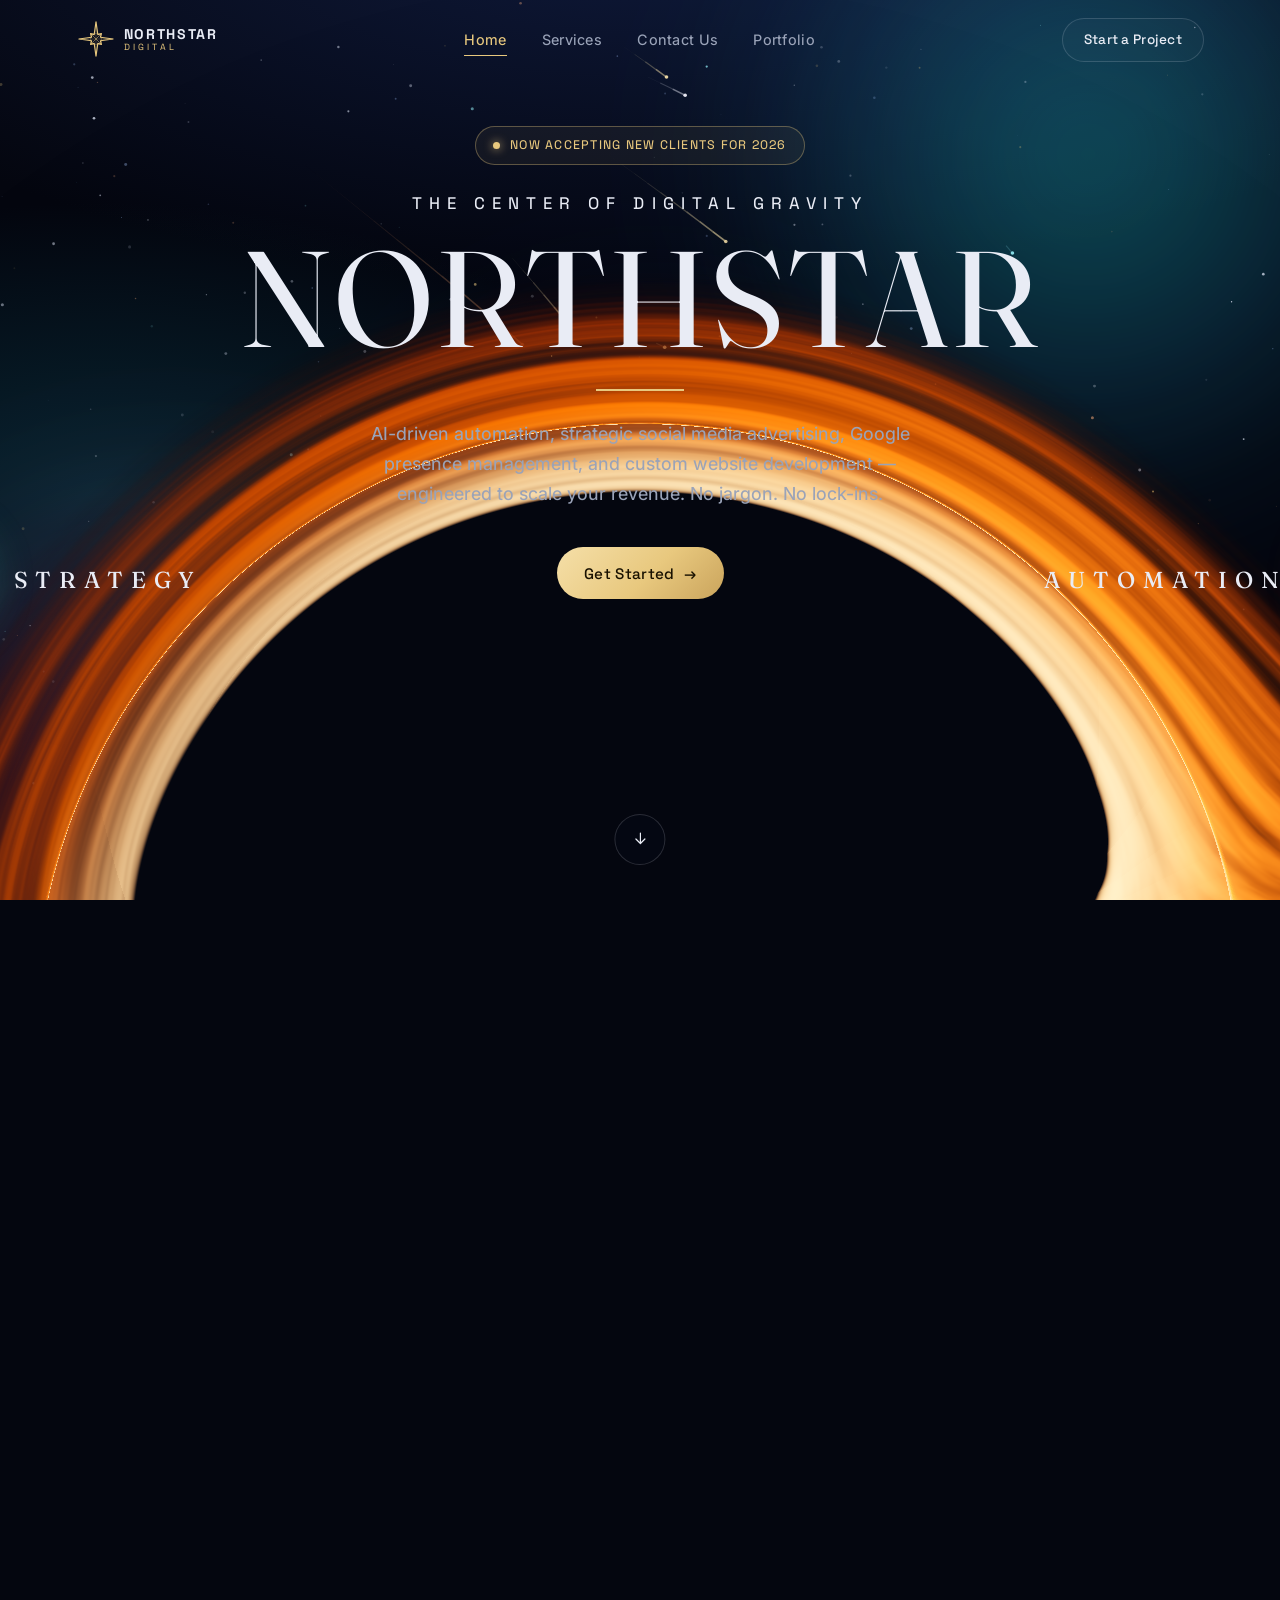
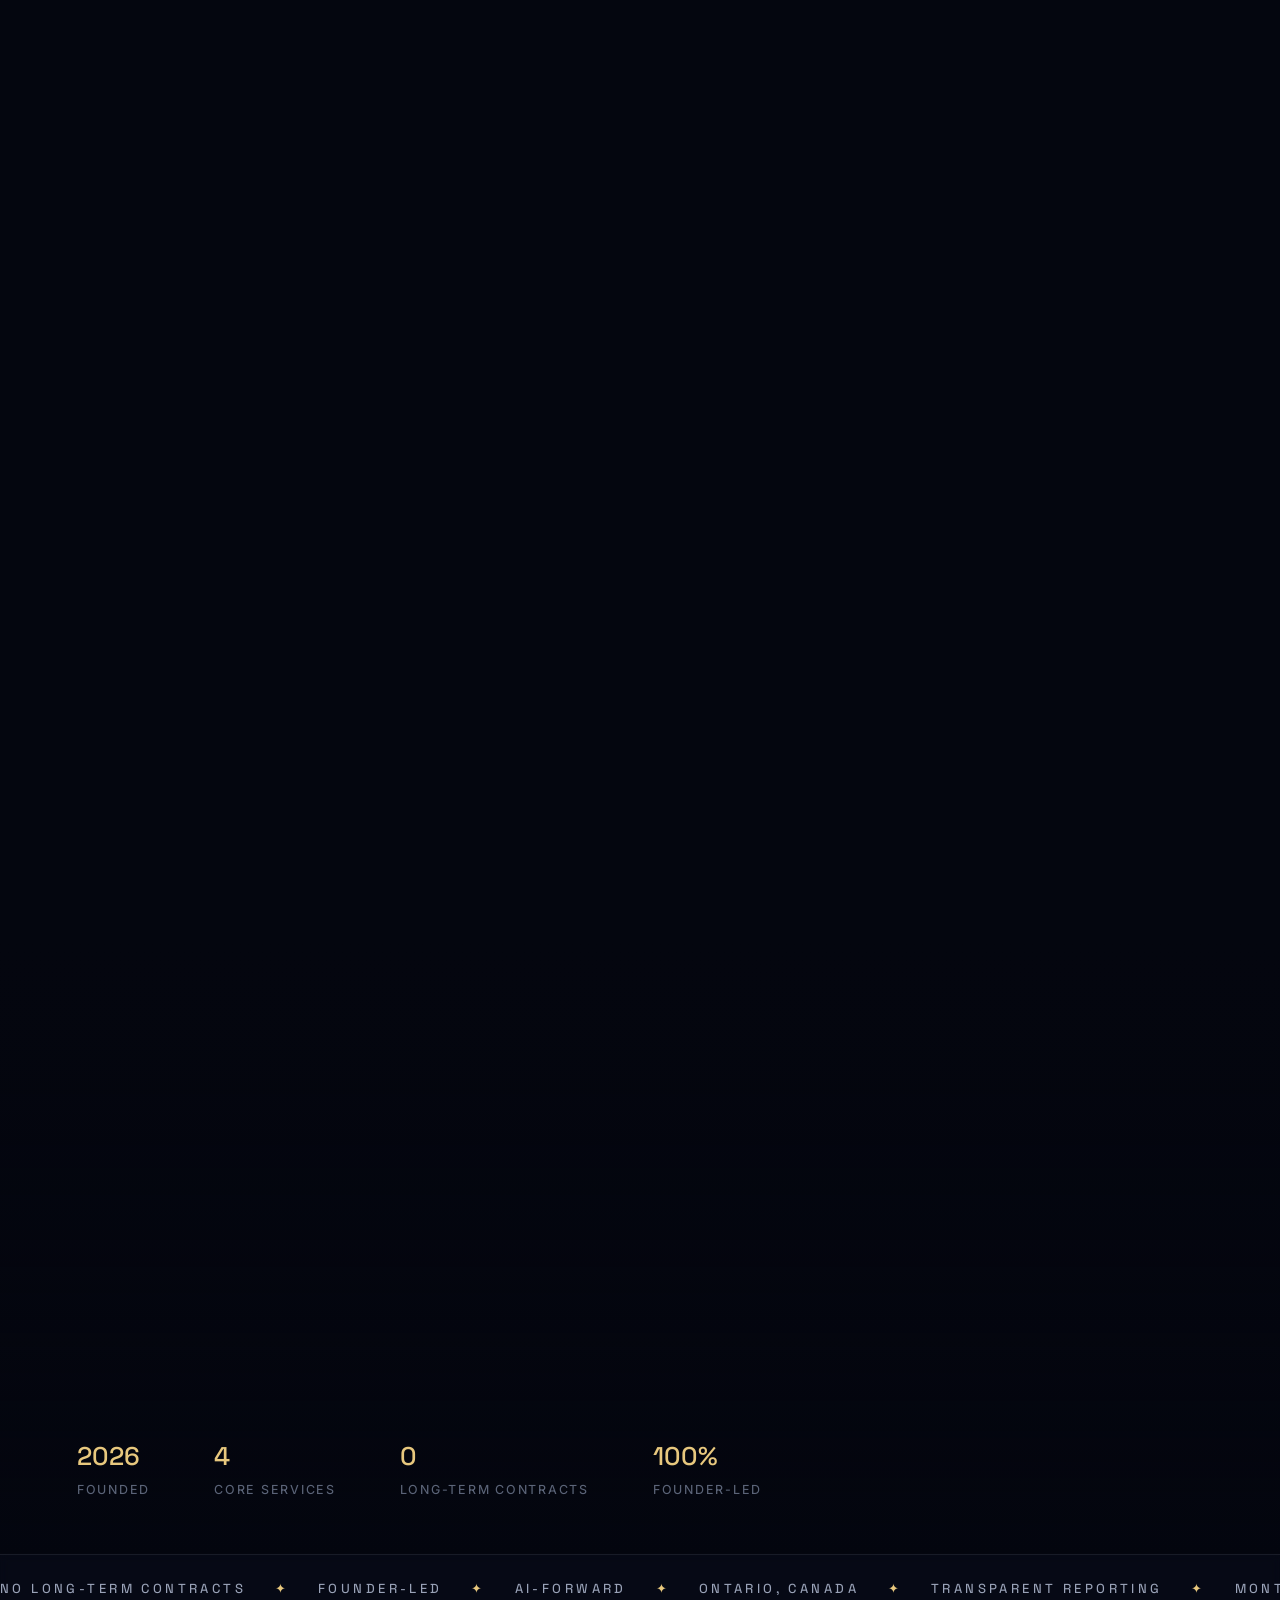
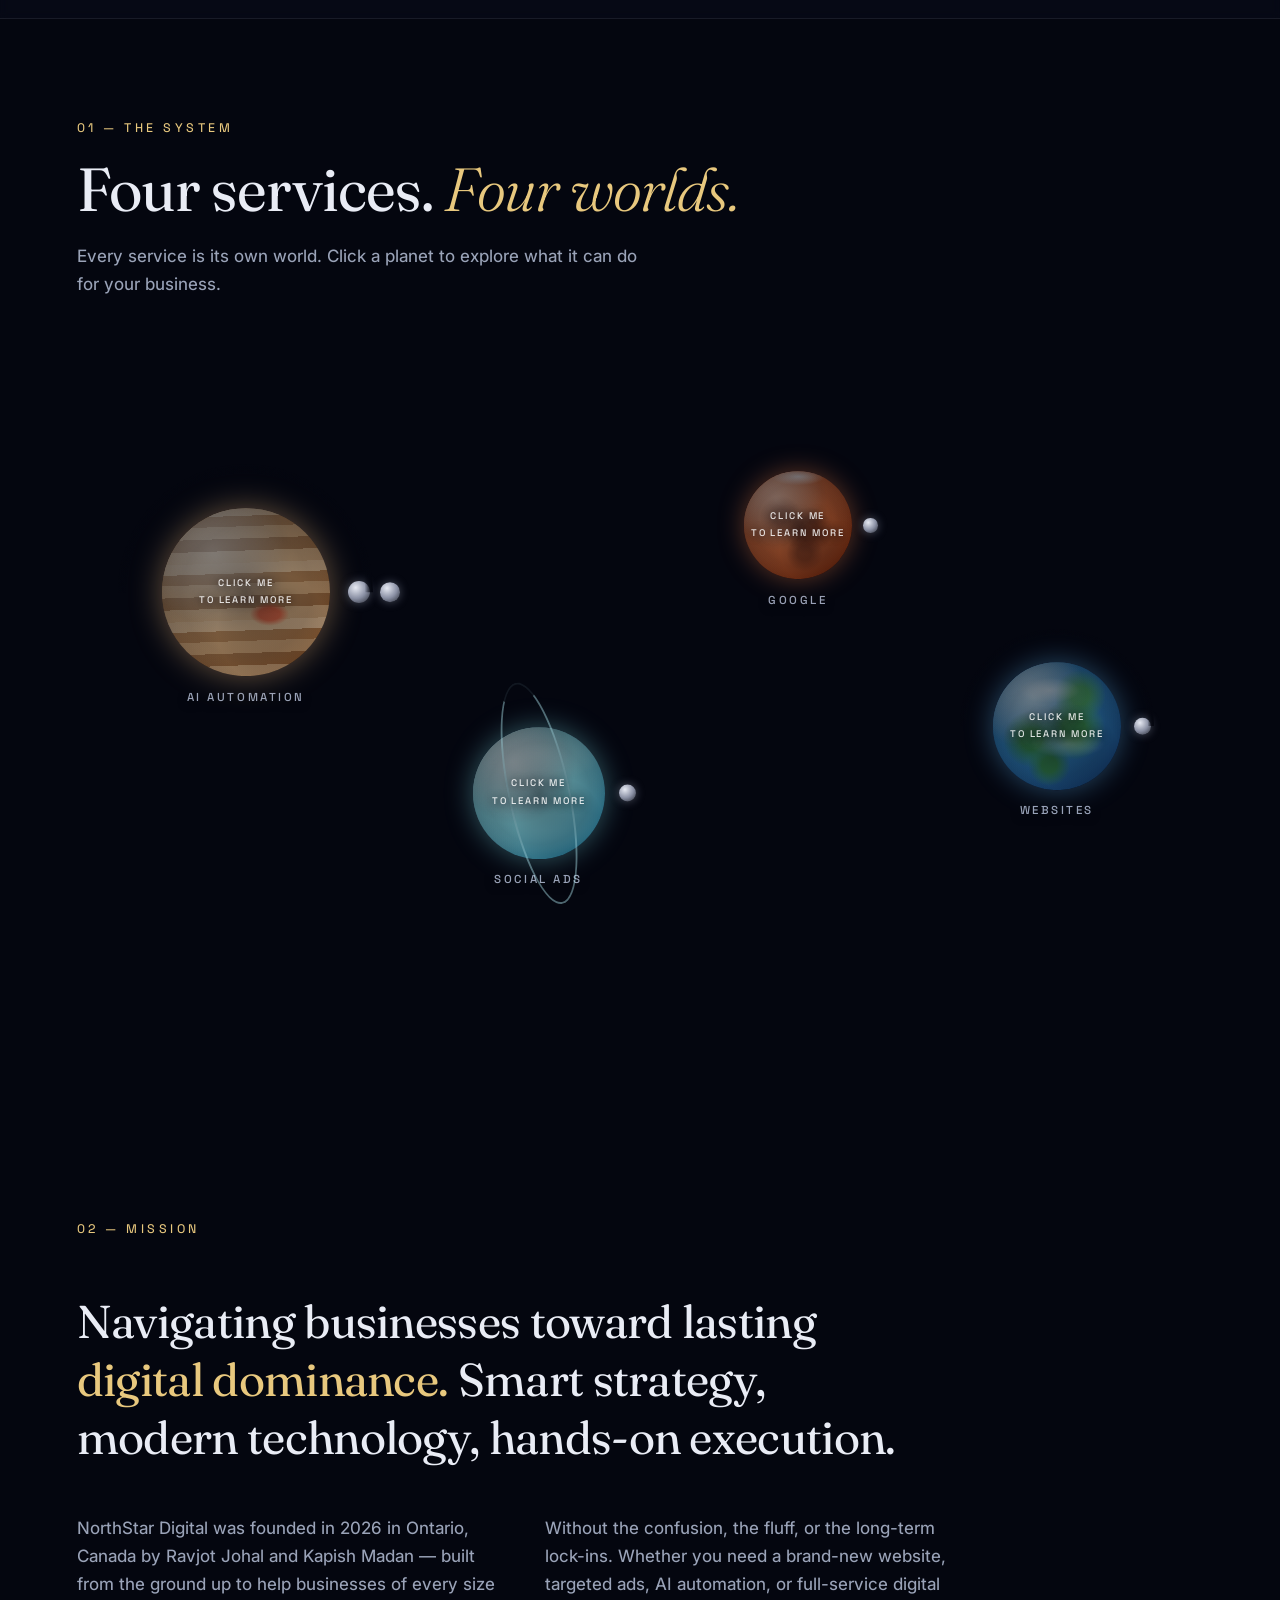
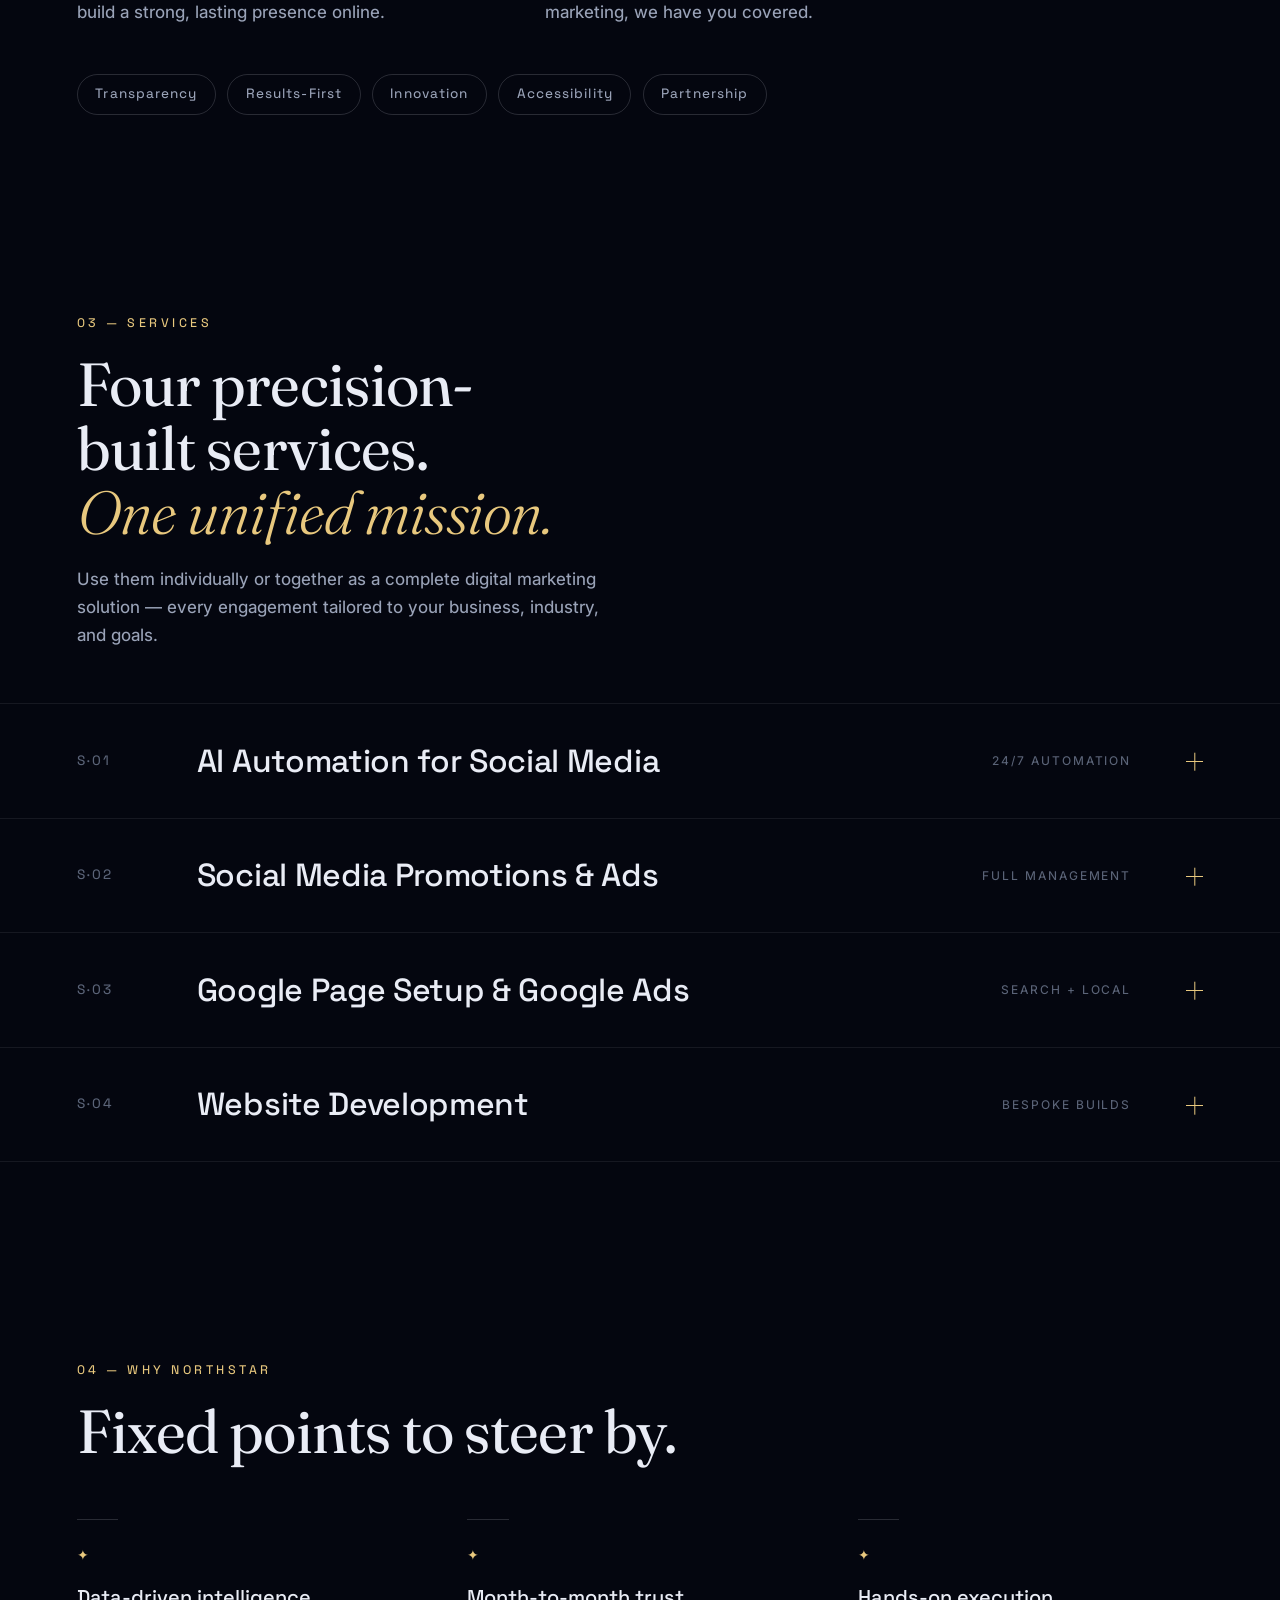
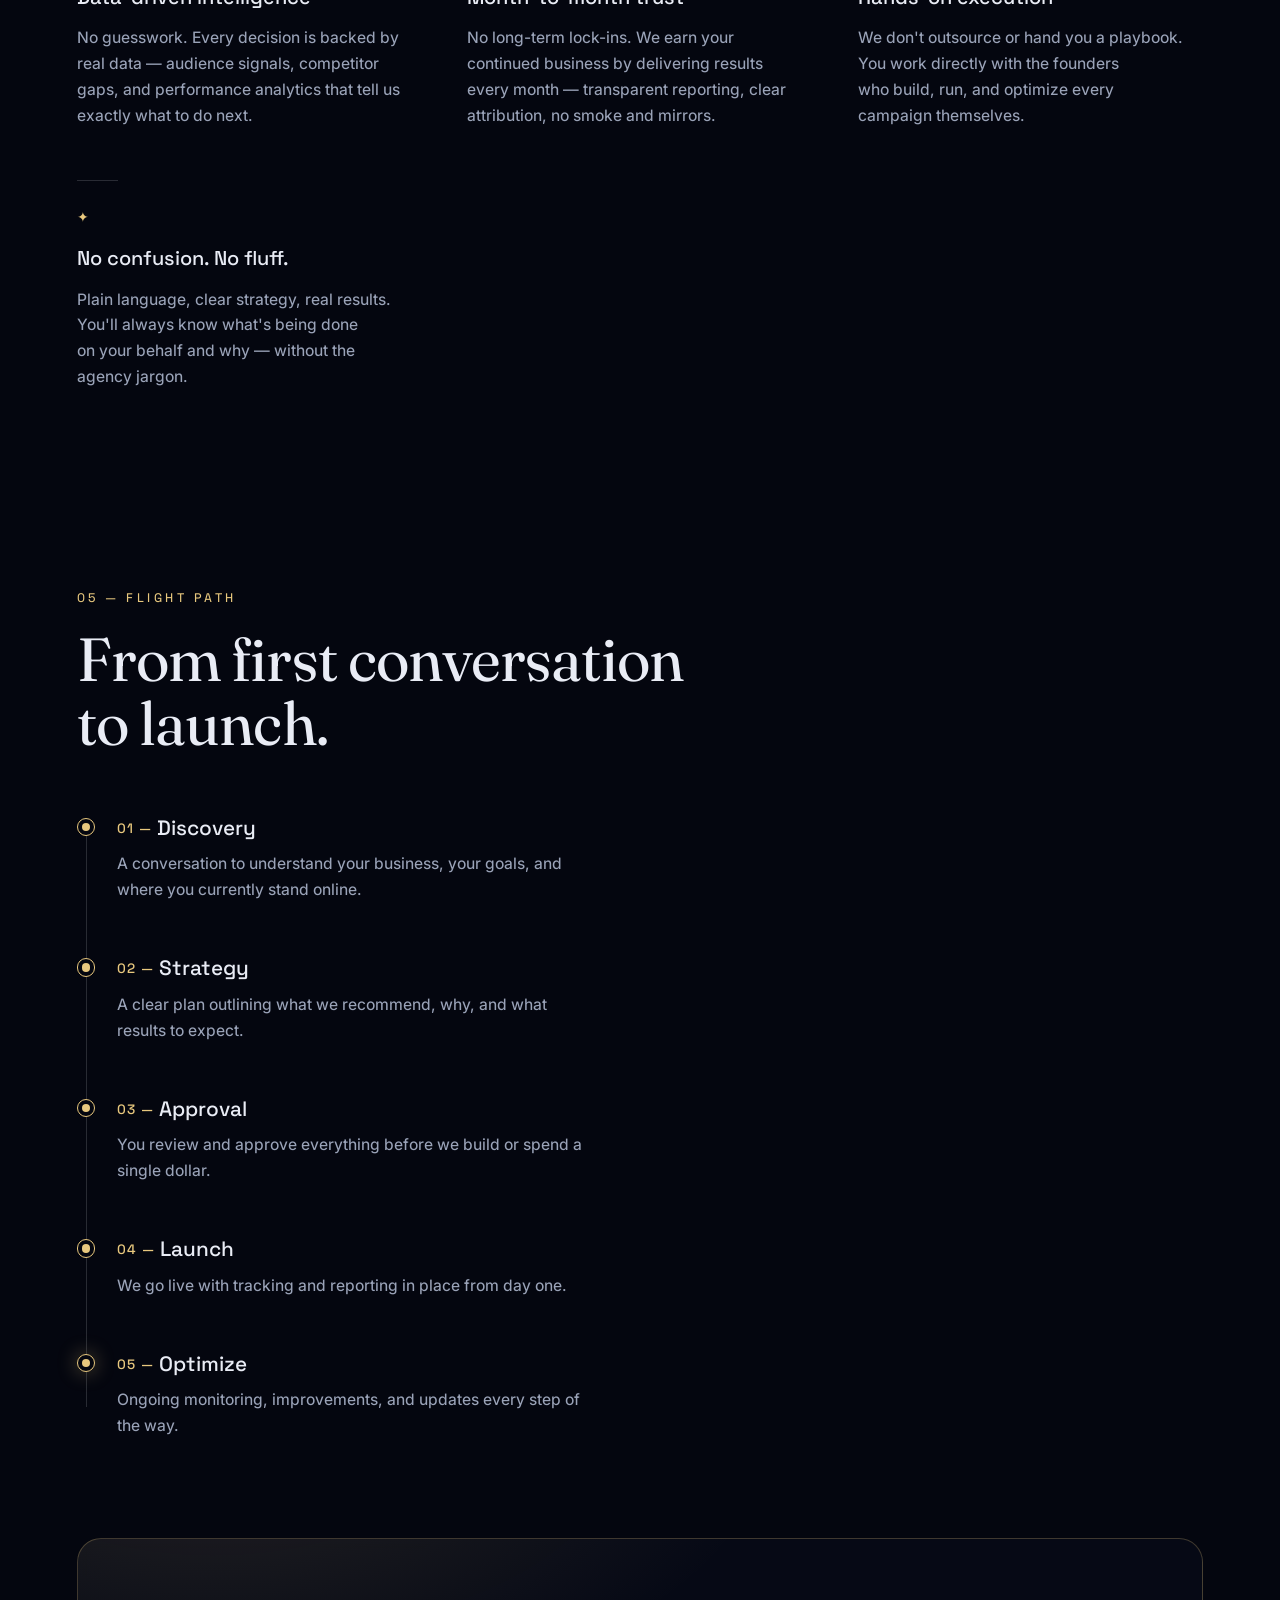
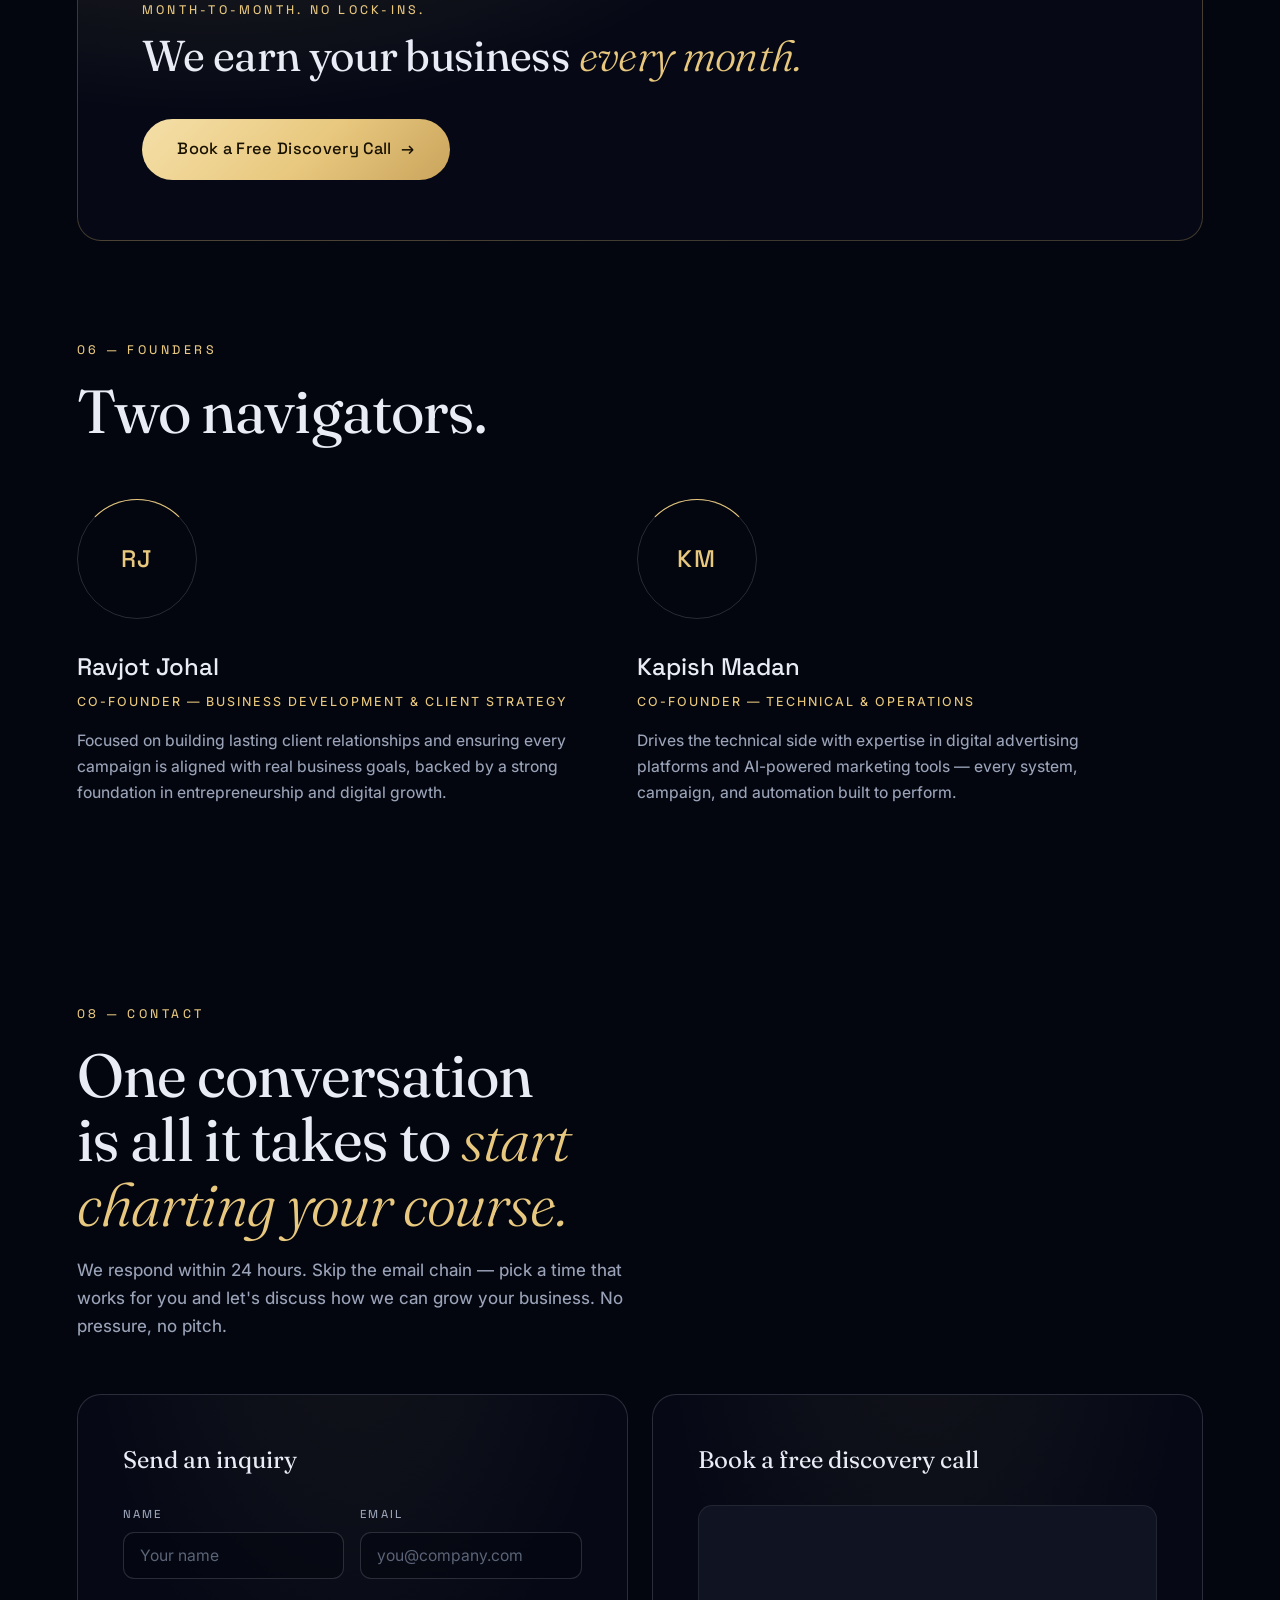
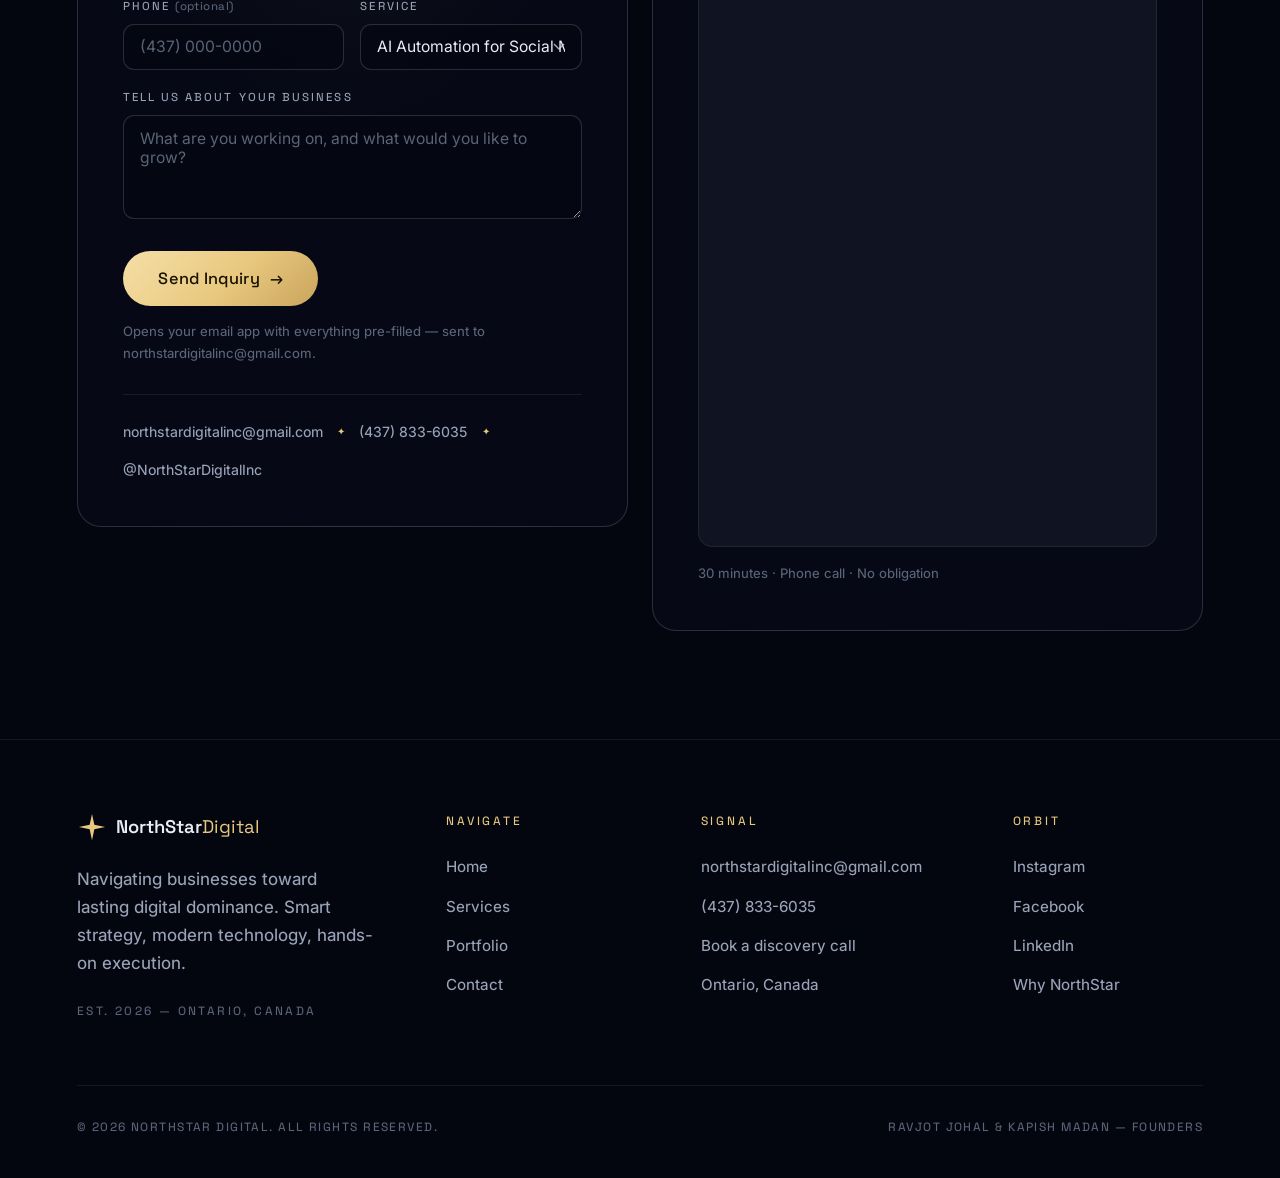
<file: index.html>
<!DOCTYPE html>
<html lang="en">
<head>
<meta charset="UTF-8">
<meta name="viewport" content="width=device-width, initial-scale=1.0">
<title>NorthStar Digital — Navigate Your Digital Future</title>
<meta name="description" content="NorthStar Digital is a premium digital marketing agency specializing in AI-driven automation, strategic social media advertising, Google presence management, and custom website development to scale business revenue.">
<link rel="preconnect" href="https://fonts.googleapis.com">
<link rel="preconnect" href="https://fonts.gstatic.com" crossorigin>
<link href="https://fonts.googleapis.com/css2?family=Fraunces:ital,opsz,wght@0,9..144,300;0,9..144,400;0,9..144,500;0,9..144,600;1,9..144,300;1,9..144,400;1,9..144,500&family=Space+Grotesk:wght@300;400;500;600;700&family=Inter:wght@400;450;500;600&family=Bebas+Neue&family=Playfair+Display:ital@1&family=DM+Serif+Display&display=swap" rel="stylesheet">
<script>
/* device detection — one URL, adaptive experience.
   is-touch → coarse pointer (phones/tablets): hides cursor effects, lighter canvas work
   is-mobile → phone-class device: mobile nav + layout tuning beyond pure width queries */
(function () {
  var d = document.documentElement;
  var touch = window.matchMedia("(pointer: coarse)").matches || "ontouchstart" in window;
  var ua = /Android|iPhone|iPad|iPod|Mobile|Silk/i.test(navigator.userAgent);
  if (touch) d.classList.add("is-touch");
  if (ua || (touch && Math.min(screen.width, screen.height) < 820)) d.classList.add("is-mobile");
})();
</script>
<link rel="stylesheet" href="css/style.css?v=10">
<link rel="icon" href="data:image/svg+xml,<svg xmlns='http://www.w3.org/2000/svg' viewBox='0 0 32 32'><path d='M16 2 L18.5 13.5 L30 16 L18.5 18.5 L16 30 L13.5 18.5 L2 16 L13.5 13.5 Z' fill='%23E8C87E'/></svg>">
</head>
<body>

<!-- ======= WARP TRANSITION OVERLAY ======= -->
<div class="warp-overlay" id="warp-overlay" aria-hidden="true">
  <canvas id="warp-canvas"></canvas>
</div>

<!-- ======= COSMOS BACKGROUND ======= -->
<div class="cosmos" aria-hidden="true">
  <div class="nebula nebula--teal"></div>
  <div class="nebula nebula--rose"></div>
  <div class="nebula nebula--blue"></div>
  <canvas id="starfield"></canvas>
</div>

<div class="cursor-glow" aria-hidden="true"></div>

<!-- ======= NAV ======= -->
<header class="nav" id="nav">
  <a class="nav__brand" href="#top" aria-label="NorthStar Digital home">
    <svg class="nav__logomark" viewBox="0 0 40 40" width="38" height="38" fill="none" xmlns="http://www.w3.org/2000/svg" aria-hidden="true">
      <path d="M20,2 L21.9,15.4 L25.7,14.3 L24.6,18.1 L38,20 L24.6,21.9 L25.7,25.7 L21.9,24.6 L20,38 L18.1,24.6 L14.3,25.7 L15.4,21.9 L2,20 L15.4,18.1 L14.3,14.3 L18.1,15.4 Z" stroke="currentColor" stroke-width="1.2" stroke-linejoin="round"/>
      <line x1="20" y1="20" x2="25.7" y2="14.3" stroke="currentColor" stroke-width="0.8" opacity="0.65"/>
      <line x1="20" y1="20" x2="25.7" y2="25.7" stroke="currentColor" stroke-width="0.8" opacity="0.65"/>
      <line x1="20" y1="20" x2="14.3" y2="25.7" stroke="currentColor" stroke-width="0.8" opacity="0.65"/>
      <line x1="20" y1="20" x2="14.3" y2="14.3" stroke="currentColor" stroke-width="0.8" opacity="0.65"/>
      <line x1="20" y1="20" x2="20" y2="2"  stroke="currentColor" stroke-width="0.7" opacity="0.38"/>
      <line x1="20" y1="20" x2="38" y2="20" stroke="currentColor" stroke-width="0.7" opacity="0.38"/>
      <line x1="20" y1="20" x2="20" y2="38" stroke="currentColor" stroke-width="0.7" opacity="0.38"/>
      <line x1="20" y1="20" x2="2"  y2="20" stroke="currentColor" stroke-width="0.7" opacity="0.38"/>
      <path d="M25.7,14.3 L25.7,25.7 L14.3,25.7 L14.3,14.3 Z" stroke="currentColor" stroke-width="0.7" fill="none" opacity="0.42"/>
    </svg>
    <span class="nav__wordmark"><span>NORTHSTAR</span><em>DIGITAL</em></span>
  </a>
  <nav class="nav__links" id="nav-links" aria-label="Primary">
    <a href="#top" data-spy="top" class="is-active">Home</a>
    <a href="#services" data-spy="services">Services</a>
    <a href="#contact" data-spy="contact">Contact Us</a>
    <a href="portfolio.html" data-warp-to="portfolio.html">Portfolio</a>
    <a href="#contact" class="nav__links-cta">Start a Project →</a>
  </nav>
  <a href="#contact" class="btn btn--ghost nav__cta" data-magnetic>Start a Project</a>
  <button type="button" class="nav__burger" id="nav-burger" aria-label="Open menu" aria-expanded="false" aria-controls="nav-links">
    <span></span><span></span><span></span>
  </button>
</header>

<main id="top">

  <!-- ======= PLANET JOURNEY (scroll-scrubbed hero) ======= -->
  <section class="journey" id="top" aria-label="NorthStar introduction">
    <div class="journey__space" id="journey-space">
      <div class="journey__sticky">
        <canvas id="planet" aria-hidden="true"></canvas>

        <div class="j-neighbor j-neighbor--left" aria-hidden="true">
          <span class="j-orb j-orb--teal"></span>
          <span class="j-neighbor__label">Strategy</span>
        </div>
        <div class="j-neighbor j-neighbor--right" aria-hidden="true">
          <span class="j-neighbor__label">Automation</span>
          <span class="j-orb j-orb--rust"></span>
        </div>

        <div class="j-stage j-stage--hero" data-stage="hero">
          <p class="hero__badge"><span class="hero__badge-dot"></span>Now accepting new clients for 2026</p>
          <p class="j-kicker">The Center of Digital Gravity</p>
          <h1 class="j-title">NorthStar</h1>
          <span class="j-rule"></span>
          <p class="j-sub">AI-driven automation, strategic social media advertising, Google presence management, and custom website development — engineered to scale your revenue. No jargon. No lock-ins.</p>
          <div class="j-actions">
            <a href="#booking" class="btn btn--gold" data-magnetic data-calendly>Get Started<span class="btn__arrow">→</span></a>
          </div>
        </div>

        <div class="j-stage j-stage--split" data-stage="split">
          <div class="j-split__text">
            <p class="j-kicker j-kicker--left">The North Star of Digital Growth</p>
            <h2 class="j-title j-title--left">True North</h2>
            <span class="j-rule j-rule--left"></span>
            <p class="j-sub j-sub--left">Every business deserves professional digital marketing — without the confusion, the fluff, or the lock-ins. Smart strategy, modern technology, and hands-on execution from the founders themselves.</p>
            <div class="j-actions j-actions--left">
              <a href="#services" class="btn btn--gold" data-magnetic>Learn More</a>
              <a href="#booking" class="j-play" data-calendly data-magnetic aria-label="Book a discovery call">
                <svg viewBox="0 0 24 24" width="16" height="16" aria-hidden="true"><path d="M8 5v14l11-7z" fill="currentColor"/></svg>
              </a>
            </div>
          </div>
        </div>

        <div class="j-stage j-stage--surface" data-stage="surface">
          <div class="j-surface__text">
            <span class="j-rule j-rule--right"></span>
            <p>Home base: Ontario, Canada. Reach: anywhere your customers are. Founded in 2026 by Ravjot Johal &amp; Kapish Madan, NorthStar is AI-forward from day one — smarter campaigns, faster testing, and less wasted budget.</p>
          </div>
        </div>

        <button class="j-scrollcue" id="scrollcue" aria-label="Scroll down">
          <svg viewBox="0 0 24 24" width="18" height="18" aria-hidden="true"><path d="M12 4v14m0 0l-6-6m6 6l6-6" stroke="currentColor" stroke-width="1.6" fill="none" stroke-linecap="round" stroke-linejoin="round"/></svg>
        </button>
      </div>
    </div>
  </section>

  <!-- ======= STATS BAND ======= -->
  <section class="statsband">
    <div class="hero__meta reveal">
      <div><strong>2026</strong><span>Founded</span></div>
      <div><strong>4</strong><span>Core services</span></div>
      <div><strong>0</strong><span>Long-term contracts</span></div>
      <div><strong>100%</strong><span>Founder-led</span></div>
    </div>
  </section>

  <!-- ======= MARQUEE BAND ======= -->
  <div class="marquee" aria-hidden="true">
    <div class="marquee__track">
      <span>No Long-Term Contracts <i>✦</i> Founder-Led <i>✦</i> AI-Forward <i>✦</i> Ontario, Canada <i>✦</i> Transparent Reporting <i>✦</i> Month-to-Month <i>✦</i> </span><span>No Long-Term Contracts <i>✦</i> Founder-Led <i>✦</i> AI-Forward <i>✦</i> Ontario, Canada <i>✦</i> Transparent Reporting <i>✦</i> Month-to-Month <i>✦</i> </span>
    </div>
  </div>

  <!-- ======= SERVICE PLANETS (floating worlds) ======= -->
  <section class="system" id="system">
    <div class="section-head reveal">
      <p class="kicker">01 — The System</p>
      <h2>Four services. <em>Four worlds.</em></h2>
      <p class="section-sub">Every service is its own world. Click a planet to explore what it can do for your business.</p>
    </div>
    <div class="system__wrap reveal">
      <div class="system__stage" id="system-stage" role="group" aria-label="Interactive map of NorthStar services">
        <div class="system__info" id="system-info" aria-hidden="true" aria-live="polite">
          <button type="button" class="system__back" id="system-back">← All services</button>
          <p class="system__kicker" id="sp-kicker"></p>
          <h3 id="sp-name"></h3>
          <p class="system__desc" id="sp-desc"></p>
          <div class="pills" id="sp-tags"></div>
          <div class="system__ctas">
            <a href="#booking" class="btn btn--gold" data-calendly id="sp-book">Get This Service<span class="btn__arrow">→</span></a>
            <a href="#services" class="system__more" id="sp-cta">Full details ↓</a>
          </div>
        </div>
        <!-- planet buttons injected by js/system.js -->
      </div>
    </div>
  </section>

  <!-- ======= ABOUT ======= -->
  <section class="about" id="about">
    <div class="section-head reveal">
      <p class="kicker">02 — Mission</p>
    </div>
    <h2 class="about__statement reveal">Navigating businesses toward lasting <span class="gold">digital dominance.</span> Smart strategy, modern technology, hands-on execution.</h2>
    <div class="about__cols">
      <p class="reveal">NorthStar Digital was founded in 2026 in Ontario, Canada by Ravjot Johal and Kapish Madan — built from the ground up to help businesses of every size build a strong, lasting presence online.</p>
      <p class="reveal">Without the confusion, the fluff, or the long-term lock-ins. Whether you need a brand-new website, targeted ads, AI automation, or full-service digital marketing, we have you covered.</p>
    </div>
    <ul class="values reveal" aria-label="Our values">
      <li>Transparency</li><li>Results-First</li><li>Innovation</li><li>Accessibility</li><li>Partnership</li>
    </ul>
  </section>

  <!-- ======= SERVICES ======= -->
  <section class="services" id="services">
    <div class="section-head reveal">
      <p class="kicker">03 — Services</p>
      <h2>Four precision-built services.<br><em>One unified mission.</em></h2>
      <p class="section-sub">Use them individually or together as a complete digital marketing solution — every engagement tailored to your business, industry, and goals.</p>
    </div>

    <div class="service reveal" data-service>
      <div class="service__row">
        <span class="service__num">S·01</span>
        <h3>AI Automation for Social Media</h3>
        <span class="service__tag">24/7 automation</span>
        <span class="service__plus" aria-hidden="true"></span>
      </div>
      <div class="service__body">
        <div class="service__detail">
          <p>We deploy intelligent automation systems that keep your social presence active, engaging, and growing — 24/7, without the manual overhead.</p>
          <div class="pills"><span class="pill">AI Scheduling</span><span class="pill">Auto-Engagement</span><span class="pill">Analytics</span><span class="pill">Audience Growth</span></div>
          <ul>
            <li>AI-powered content scheduling across all platforms</li>
            <li>Automated engagement responses and community management</li>
            <li>Algorithmic audience growth and targeting refinement</li>
            <li>Performance analytics with weekly intelligence reports</li>
            <li>Brand voice consistency through custom AI training</li>
            <li>Zero manual management required</li>
          </ul>
        </div>
      </div>
    </div>

    <div class="service reveal" data-service>
      <div class="service__row">
        <span class="service__num">S·02</span>
        <h3>Social Media Promotions &amp; Ads</h3>
        <span class="service__tag">Full management</span>
        <span class="service__plus" aria-hidden="true"></span>
      </div>
      <div class="service__body">
        <div class="service__detail">
          <p>Data-driven advertising campaigns across Instagram, Facebook, TikTok, LinkedIn, and beyond. We architect creative that converts — built around your audience's psychology, your competitors' gaps, and the algorithm.</p>
          <div class="pills"><span class="pill">Instagram</span><span class="pill">Facebook</span><span class="pill">TikTok</span><span class="pill">LinkedIn</span></div>
          <ul>
            <li>Platform-native campaign architecture for Instagram, Facebook &amp; TikTok</li>
            <li>Audience segmentation and lookalike targeting</li>
            <li>High-conversion ad creative and copywriting</li>
            <li>A/B testing frameworks for continuous optimization</li>
            <li>Real-time budget management and bid strategy</li>
            <li>Transparent ROI reporting with clear attribution</li>
          </ul>
        </div>
      </div>
    </div>

    <div class="service reveal" data-service>
      <div class="service__row">
        <span class="service__num">S·03</span>
        <h3>Google Page Setup &amp; Google Ads</h3>
        <span class="service__tag">Search + Local</span>
        <span class="service__plus" aria-hidden="true"></span>
      </div>
      <div class="service__body">
        <div class="service__detail">
          <p>Complete Google Business Profile optimization paired with high-intent search and display advertising. Capture customers at the exact moment they're ready to buy.</p>
          <div class="pills"><span class="pill">Business Profile</span><span class="pill">Search Ads</span><span class="pill">Display</span><span class="pill">Shopping</span></div>
          <ul>
            <li>Full Google Business Profile setup and optimization</li>
            <li>Review management and reputation building</li>
            <li>Search campaign keyword research and architecture</li>
            <li>Display and remarketing campaign management</li>
            <li>Google Shopping setup for product-based businesses</li>
            <li>Monthly performance reviews and strategy refinement</li>
          </ul>
        </div>
      </div>
    </div>

    <div class="service reveal" data-service>
      <div class="service__row">
        <span class="service__num">S·04</span>
        <h3>Website Development</h3>
        <span class="service__tag">Bespoke builds</span>
        <span class="service__plus" aria-hidden="true"></span>
      </div>
      <div class="service__body">
        <div class="service__detail">
          <p>Bespoke websites designed and developed from the ground up — built for performance, conversion, and brand authority. No templates, no compromises.</p>
          <div class="pills"><span class="pill">Custom Design</span><span class="pill">Mobile-First</span><span class="pill">SEO-Ready</span><span class="pill">CMS</span></div>
          <ul>
            <li>Custom design tailored to your brand identity</li>
            <li>Mobile-first, performance-optimized development</li>
            <li>Conversion-rate-focused architecture and UX</li>
            <li>SEO foundations built in from day one</li>
            <li>Content management system for easy updates</li>
            <li>Ongoing support and maintenance packages available</li>
          </ul>
        </div>
      </div>
    </div>
  </section>

  <!-- ======= WHY ======= -->
  <section class="why" id="why">
    <div class="section-head reveal">
      <p class="kicker">04 — Why NorthStar</p>
      <h2>Fixed points to steer by.</h2>
    </div>
    <div class="why__grid">
      <article class="why__item reveal">
        <span class="why__glyph">✦</span>
        <h3>Data-driven intelligence</h3>
        <p>No guesswork. Every decision is backed by real data — audience signals, competitor gaps, and performance analytics that tell us exactly what to do next.</p>
      </article>
      <article class="why__item reveal">
        <span class="why__glyph">✦</span>
        <h3>Month-to-month trust</h3>
        <p>No long-term lock-ins. We earn your continued business by delivering results every month — transparent reporting, clear attribution, no smoke and mirrors.</p>
      </article>
      <article class="why__item reveal">
        <span class="why__glyph">✦</span>
        <h3>Hands-on execution</h3>
        <p>We don't outsource or hand you a playbook. You work directly with the founders who build, run, and optimize every campaign themselves.</p>
      </article>
      <article class="why__item reveal">
        <span class="why__glyph">✦</span>
        <h3>No confusion. No fluff.</h3>
        <p>Plain language, clear strategy, real results. You'll always know what's being done on your behalf and why — without the agency jargon.</p>
      </article>
    </div>
  </section>

  <!-- ======= PROCESS ======= -->
  <section class="process" id="process">
    <div class="section-head reveal">
      <p class="kicker">05 — Flight Path</p>
      <h2>From first conversation<br>to launch.</h2>
    </div>
    <ol class="path">
      <li class="path__step reveal">
        <span class="path__node"></span>
        <div><h3>Discovery</h3><p>A conversation to understand your business, your goals, and where you currently stand online.</p></div>
      </li>
      <li class="path__step reveal">
        <span class="path__node"></span>
        <div><h3>Strategy</h3><p>A clear plan outlining what we recommend, why, and what results to expect.</p></div>
      </li>
      <li class="path__step reveal">
        <span class="path__node"></span>
        <div><h3>Approval</h3><p>You review and approve everything before we build or spend a single dollar.</p></div>
      </li>
      <li class="path__step reveal">
        <span class="path__node"></span>
        <div><h3>Launch</h3><p>We go live with tracking and reporting in place from day one.</p></div>
      </li>
      <li class="path__step reveal">
        <span class="path__node path__node--gold"></span>
        <div><h3>Optimize</h3><p>Ongoing monitoring, improvements, and updates every step of the way.</p></div>
      </li>
    </ol>
  </section>

  <!-- ======= CTA BANNER ======= -->
  <section class="banner">
    <div class="banner__inner reveal">
      <div>
        <p class="banner__kicker">Month-to-month. No lock-ins.</p>
        <h2 class="banner__title">We earn your business <em>every month.</em></h2>
      </div>
      <a href="#booking" class="btn btn--gold btn--lg" data-magnetic data-calendly>Book a Free Discovery Call<span class="btn__arrow">→</span></a>
    </div>
  </section>

  <!-- ======= FOUNDERS ======= -->
  <section class="founders" id="founders">
    <div class="section-head reveal">
      <p class="kicker">06 — Founders</p>
      <h2>Two navigators.</h2>
    </div>
    <div class="founders__grid">
      <article class="founder reveal">
        <div class="founder__orbit" aria-hidden="true"><span>RJ</span></div>
        <h3>Ravjot Johal</h3>
        <p class="founder__role">Co-Founder — Business Development &amp; Client Strategy</p>
        <p>Focused on building lasting client relationships and ensuring every campaign is aligned with real business goals, backed by a strong foundation in entrepreneurship and digital growth.</p>
      </article>
      <article class="founder reveal">
        <div class="founder__orbit" aria-hidden="true"><span>KM</span></div>
        <h3>Kapish Madan</h3>
        <p class="founder__role">Co-Founder — Technical &amp; Operations</p>
        <p>Drives the technical side with expertise in digital advertising platforms and AI-powered marketing tools — every system, campaign, and automation built to perform.</p>
      </article>
    </div>
  </section>


  <!-- ======= CONTACT: INQUIRY + BOOKING ======= -->
  <section class="contact" id="contact">
    <div class="section-head reveal">
      <p class="kicker">08 — Contact</p>
      <h2>One conversation is all it takes to <em class="gold-serif">start charting your course.</em></h2>
      <p class="section-sub">We respond within 24 hours. Skip the email chain — pick a time that works for you and let's discuss how we can grow your business. No pressure, no pitch.</p>
    </div>

    <div class="contact__grid">
      <!-- Inquiry form -->
      <div class="inquiry reveal">
        <h3 class="contact__panel-title">Send an inquiry</h3>
        <form id="inquiry-form" novalidate>
          <div class="field-row">
            <label class="field">
              <span>Name</span>
              <input type="text" name="name" placeholder="Your name" required>
            </label>
            <label class="field">
              <span>Email</span>
              <input type="email" name="email" placeholder="you@company.com" required>
            </label>
          </div>
          <div class="field-row">
            <label class="field">
              <span>Phone <em>(optional)</em></span>
              <input type="tel" name="phone" placeholder="(437) 000-0000">
            </label>
            <label class="field">
              <span>Service</span>
              <select name="service">
                <option>AI Automation for Social Media</option>
                <option>Social Media Promotions &amp; Ads</option>
                <option>Google Page Setup &amp; Google Ads</option>
                <option>Website Development</option>
                <option>Not sure yet — help me choose</option>
              </select>
            </label>
          </div>
          <label class="field">
            <span>Tell us about your business</span>
            <textarea name="message" rows="4" placeholder="What are you working on, and what would you like to grow?" required></textarea>
          </label>
          <button type="submit" class="btn btn--gold btn--lg" data-magnetic>Send Inquiry<span class="btn__arrow">→</span></button>
          <p class="inquiry__note" id="inquiry-note">Opens your email app with everything pre-filled — sent to northstardigitalinc@gmail.com.</p>
        </form>
        <div class="inquiry__alt">
          <a href="mailto:northstardigitalinc@gmail.com">northstardigitalinc@gmail.com</a>
          <span aria-hidden="true">✦</span>
          <a href="tel:+14378336035">(437) 833-6035</a>
          <span aria-hidden="true">✦</span>
          <span>@NorthStarDigitalInc</span>
        </div>
      </div>

      <!-- Calendly booking -->
      <div class="booking reveal" id="booking">
        <h3 class="contact__panel-title">Book a free discovery call</h3>
        <div class="booking__frame">
          <div class="calendly-inline-widget"
               data-url="https://calendly.com/northstardigitalinc/30min?hide_gdpr_banner=1&background_color=0a0e1d&text_color=e9ecf5&primary_color=e8c87e"
               style="min-width:320px;height:640px;"></div>
        </div>
        <p class="inquiry__note">30 minutes · Phone call · No obligation</p>
      </div>
    </div>
  </section>

</main>

<footer class="footer">
  <div class="footer__grid">
    <div class="footer__brand">
      <a href="#top" class="footer__logo" aria-label="NorthStar Digital — back to top">
        <svg viewBox="0 0 32 32" width="30" height="30" aria-hidden="true"><path d="M16 2 L18.5 13.5 L30 16 L18.5 18.5 L16 30 L13.5 18.5 L2 16 L13.5 13.5 Z" fill="currentColor"/></svg>
        <span>NorthStar<em>Digital</em></span>
      </a>
      <p class="footer__desc">Navigating businesses toward lasting digital dominance. Smart strategy, modern technology, hands-on execution.</p>
      <p class="footer__est">Est. 2026 — Ontario, Canada</p>
    </div>

    <nav class="footer__col" aria-label="Footer navigation">
      <p class="footer__heading">Navigate</p>
      <a href="#top">Home</a>
      <a href="#services">Services</a>
      <a href="#portfolio">Portfolio</a>
      <a href="#contact">Contact</a>
    </nav>

    <div class="footer__col">
      <p class="footer__heading">Signal</p>
      <a href="mailto:northstardigitalinc@gmail.com">northstardigitalinc@gmail.com</a>
      <a href="tel:+14378336035">(437) 833-6035</a>
      <a href="#booking">Book a discovery call</a>
      <a href="https://www.google.com/maps/place/Ontario,+Canada" target="_blank" rel="noopener">Ontario, Canada</a>
    </div>

    <div class="footer__col">
      <p class="footer__heading">Orbit</p>
      <a href="https://instagram.com/NorthStarDigitalInc" target="_blank" rel="noopener">Instagram</a>
      <a href="https://facebook.com/NorthStarDigitalInc" target="_blank" rel="noopener">Facebook</a>
      <a href="https://linkedin.com/company/NorthStarDigitalInc" target="_blank" rel="noopener">LinkedIn</a>
      <a href="#why">Why NorthStar</a>
    </div>
  </div>

  <div class="footer__bar">
    <a href="#top">© 2026 NorthStar Digital. All rights reserved.</a>
    <a href="#founders">Ravjot Johal &amp; Kapish Madan — Founders</a>
  </div>
</footer>

<link rel="preload" href="https://assets.calendly.com/assets/external/widget.css" as="style" onload="this.onload=null;this.rel='stylesheet'">
<noscript><link rel="stylesheet" href="https://assets.calendly.com/assets/external/widget.css"></noscript>
<script src="https://assets.calendly.com/assets/external/widget.js" async></script>
<script src="js/main.js?v=5" defer></script>
<script src="js/system.js?v=12" defer></script>
<script src="js/journey.js?v=6" defer></script>
<script src="js/warp.js?v=7" defer></script>
</body>
</html>
</file>
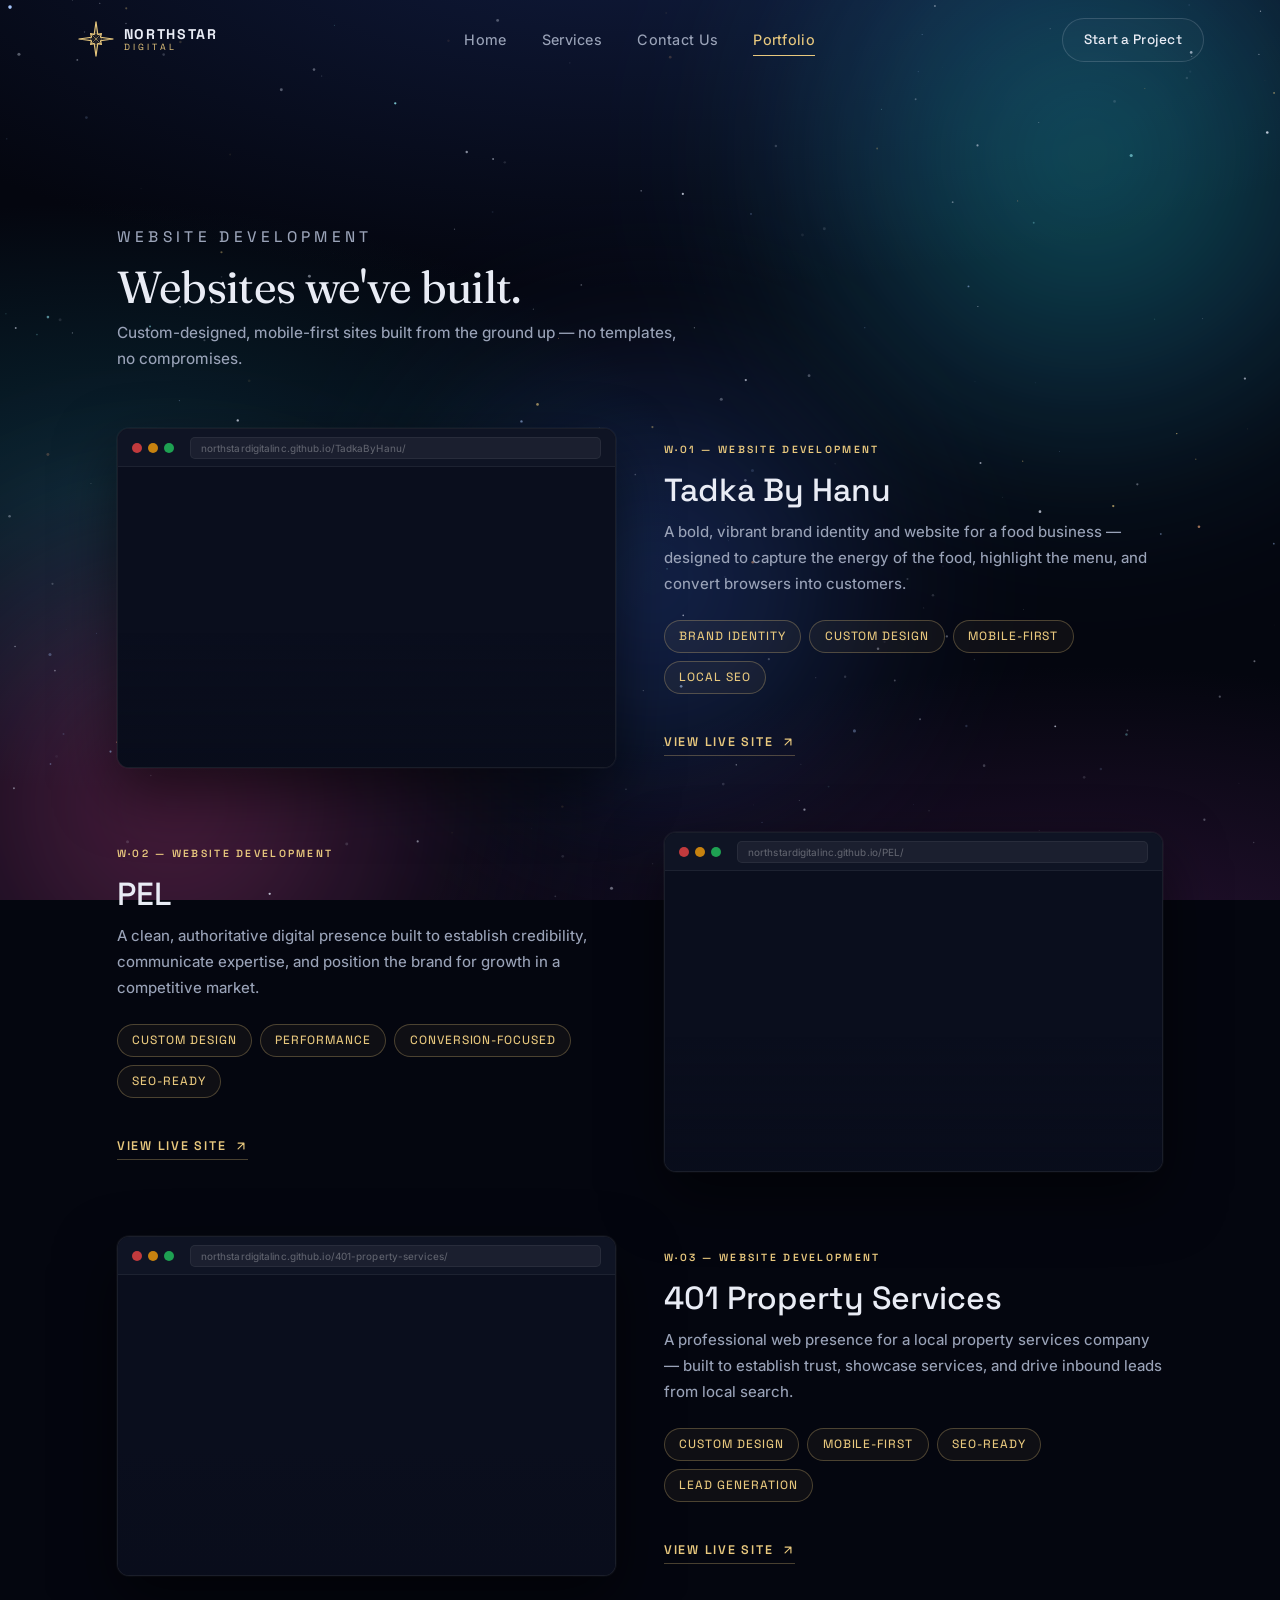
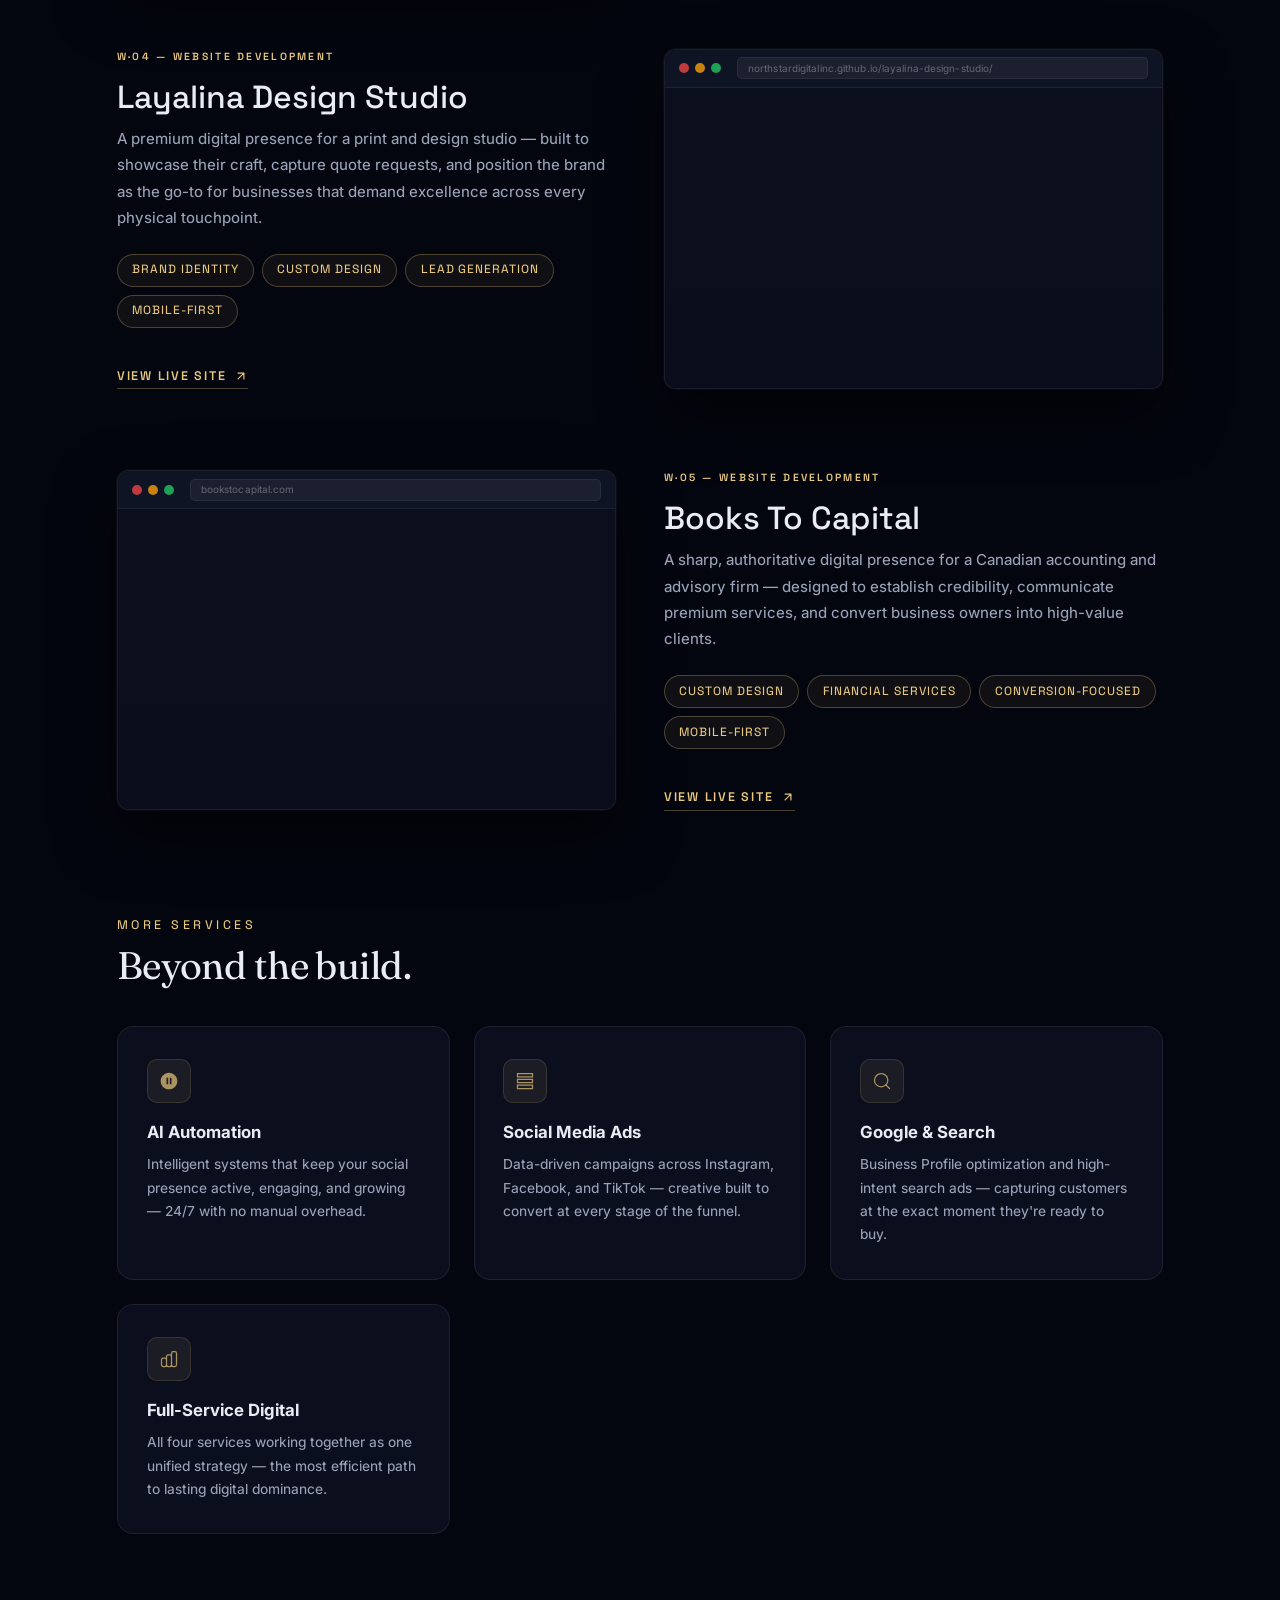
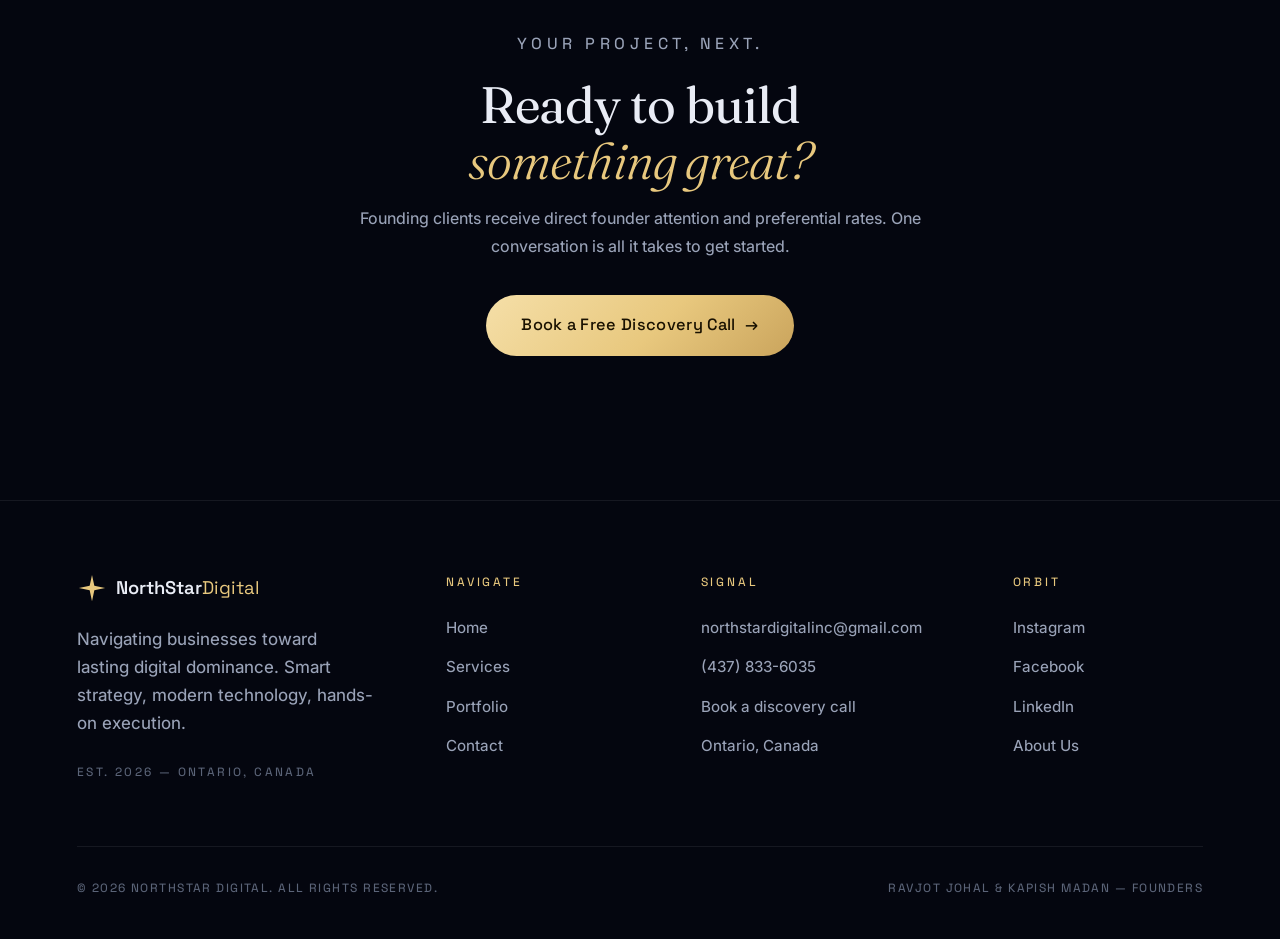
<file: portfolio.html>
<!DOCTYPE html>
<html lang="en">
<head>
<meta charset="UTF-8">
<meta name="viewport" content="width=device-width, initial-scale=1.0">
<title>Portfolio — NorthStar Digital</title>
<meta name="description" content="Real client websites built by NorthStar Digital — custom design, mobile-first, conversion-focused. See our work.">
<link rel="preconnect" href="https://fonts.googleapis.com">
<link rel="preconnect" href="https://fonts.gstatic.com" crossorigin>
<link href="https://fonts.googleapis.com/css2?family=Fraunces:ital,opsz,wght@0,9..144,300;0,9..144,400;0,9..144,500;0,9..144,600;1,9..144,300;1,9..144,400;1,9..144,500&family=Space+Grotesk:wght@300;400;500;600;700&family=Inter:wght@400;450;500;600&display=swap" rel="stylesheet">
<script>
(function () {
  var d = document.documentElement;
  var touch = window.matchMedia("(pointer: coarse)").matches || "ontouchstart" in window;
  var ua = /Android|iPhone|iPad|iPod|Mobile|Silk/i.test(navigator.userAgent);
  if (touch) d.classList.add("is-touch");
  if (ua || (touch && Math.min(screen.width, screen.height) < 820)) d.classList.add("is-mobile");
})();
</script>
<link rel="stylesheet" href="css/style.css?v=10">
<link rel="icon" href="data:image/svg+xml,<svg xmlns='http://www.w3.org/2000/svg' viewBox='0 0 32 32'><path d='M16 2 L18.5 13.5 L30 16 L18.5 18.5 L16 30 L13.5 18.5 L2 16 L13.5 13.5 Z' fill='%23E8C87E'/></svg>">
<style>
/* ── Project showcase cards ── */
.proj-section {
  padding: 14rem var(--pad-x) 6rem;
  max-width: 1200px;
  margin: 0 auto;
}
.proj-section__head {
  margin-bottom: 3.5rem;
}
.proj-section__head .kicker { margin-bottom: 0.8rem; }
.proj-section__head h2 { font-size: clamp(1.8rem, 4vw, 2.8rem); margin-bottom: 0.6rem; }
.proj-section__head p { color: var(--ink-dim); max-width: 56ch; font-size: 0.96rem; line-height: 1.7; }

.proj-list {
  display: flex;
  flex-direction: column;
  gap: 4rem;
}

.proj-item {
  display: grid;
  grid-template-columns: 1fr 1fr;
  gap: 3rem;
  align-items: center;
}
.proj-item:nth-child(even) { direction: rtl; }
.proj-item:nth-child(even) > * { direction: ltr; }

/* Browser mockup */
.proj-browser {
  border-radius: 12px;
  overflow: hidden;
  border: 1px solid rgba(255,255,255,0.08);
  background: #070b18;
  box-shadow: 0 24px 60px rgba(0,0,0,0.55), 0 0 0 1px rgba(255,255,255,0.04);
  transition: box-shadow 0.3s var(--ease-out), transform 0.3s var(--ease-out);
}
.proj-browser:hover {
  box-shadow: 0 32px 80px rgba(0,0,0,0.65), 0 0 0 1px rgba(232,200,126,0.15);
  transform: translateY(-4px);
}
.proj-browser__chrome {
  height: 38px;
  background: #0f1424;
  border-bottom: 1px solid rgba(255,255,255,0.06);
  display: flex;
  align-items: center;
  padding: 0 14px;
  gap: 6px;
}
.proj-browser__dots {
  display: flex;
  gap: 6px;
  flex-shrink: 0;
}
.proj-browser__dot {
  width: 10px;
  height: 10px;
  border-radius: 50%;
}
.proj-browser__dot:nth-child(1) { background: #ef4444; opacity: 0.8; }
.proj-browser__dot:nth-child(2) { background: #f59e0b; opacity: 0.8; }
.proj-browser__dot:nth-child(3) { background: #22c55e; opacity: 0.8; }
.proj-browser__url {
  flex: 1;
  margin-left: 10px;
  background: rgba(255,255,255,0.05);
  border: 1px solid rgba(255,255,255,0.06);
  border-radius: 5px;
  height: 22px;
  padding: 0 10px;
  font-size: 0.62rem;
  color: rgba(255,255,255,0.3);
  display: flex;
  align-items: center;
  overflow: hidden;
  white-space: nowrap;
  font-family: var(--font-body);
  letter-spacing: 0.01em;
}
.proj-browser__viewport {
  position: relative;
  height: 300px;
  overflow: hidden;
  background: #0a0e1d;
}
.proj-browser__viewport iframe {
  width: 1280px;
  height: 800px;
  border: none;
  transform: scale(0.46);
  transform-origin: top left;
  pointer-events: none;
}
.proj-browser__overlay {
  position: absolute;
  inset: 0;
  background: linear-gradient(to bottom, transparent 55%, rgba(7,11,24,0.35) 100%);
  cursor: pointer;
  transition: background 0.25s var(--ease-out);
}
.proj-browser__overlay:hover {
  background: linear-gradient(to bottom, rgba(232,200,126,0.04) 0%, rgba(7,11,24,0.45) 100%);
}

/* Project info */
.proj-info {
  padding: 0.5rem 0;
}
.proj-info__num {
  font-family: var(--font-display);
  font-size: 0.65rem;
  font-weight: 600;
  letter-spacing: 0.22em;
  text-transform: uppercase;
  color: var(--gold);
  margin-bottom: 0.8rem;
  display: block;
}
.proj-info h3 {
  font-size: clamp(1.5rem, 2.5vw, 2rem);
  line-height: 1.2;
  margin-bottom: 0.6rem;
}
.proj-info__desc {
  color: var(--ink-dim);
  font-size: 0.94rem;
  line-height: 1.75;
  margin-bottom: 1.4rem;
}
.proj-info__tags {
  display: flex;
  flex-wrap: wrap;
  gap: 0.5rem;
  margin-bottom: 2rem;
}
.proj-info__link {
  display: inline-flex;
  align-items: center;
  gap: 0.5rem;
  font-family: var(--font-display);
  font-size: 0.78rem;
  font-weight: 600;
  letter-spacing: 0.14em;
  text-transform: uppercase;
  color: var(--gold);
  text-decoration: none;
  border-bottom: 1px solid rgba(232,200,126,0.3);
  padding-bottom: 2px;
  transition: color 0.2s, border-color 0.2s, gap 0.2s;
}
.proj-info__link:hover { color: #fff; border-color: rgba(255,255,255,0.3); gap: 0.75rem; }
.proj-info__link svg { flex-shrink: 0; }

/* Capability cards row */
.cap-section {
  padding: 0 var(--pad-x) 6rem;
  max-width: 1200px;
  margin: 0 auto;
}
.cap-section__head { margin-bottom: 2.5rem; }
.cap-section__head .kicker { margin-bottom: 0.6rem; }
.cap-section__head h2 { font-size: clamp(1.6rem, 3.5vw, 2.4rem); }
.cap-grid {
  display: grid;
  grid-template-columns: repeat(auto-fill, minmax(min(100%, 260px), 1fr));
  gap: 1.5rem;
}
.cap-card {
  background: var(--bg-raise);
  border: 1px solid var(--line);
  border-radius: 1rem;
  padding: 2rem 1.8rem;
  transition: border-color 0.25s var(--ease-out), transform 0.25s var(--ease-out);
}
.cap-card:hover {
  border-color: rgba(232,200,126,0.2);
  transform: translateY(-3px);
}
.cap-card__icon {
  width: 44px;
  height: 44px;
  border-radius: 10px;
  background: rgba(232,200,126,0.08);
  border: 1px solid rgba(232,200,126,0.14);
  display: flex;
  align-items: center;
  justify-content: center;
  margin-bottom: 1.2rem;
}
.cap-card h4 {
  font-size: 1.05rem;
  margin-bottom: 0.6rem;
  line-height: 1.3;
}
.cap-card p {
  color: var(--ink-dim);
  font-size: 0.86rem;
  line-height: 1.7;
}

/* CTA strip */
.port-cta {
  padding: 0 var(--pad-x) 9rem;
  text-align: center;
  max-width: 740px;
  margin: 0 auto;
}
.port-cta h2 {
  font-size: clamp(2rem, 5vw, 3.2rem);
  margin-bottom: 1rem;
  line-height: 1.1;
}
.port-cta p {
  color: var(--ink-dim);
  margin-bottom: 2.2rem;
  font-size: 1rem;
  line-height: 1.7;
}

/* Responsive */
@media (max-width: 860px) {
  .proj-item { grid-template-columns: 1fr; gap: 2rem; }
  .proj-item:nth-child(even) { direction: ltr; }
  .proj-browser__viewport { height: 220px; }
  .proj-browser__viewport iframe { transform: scale(0.34); }
}
@media (max-width: 540px) {
  .proj-browser__viewport { height: 170px; }
  .proj-browser__viewport iframe { transform: scale(0.265); }
}
</style>
</head>
<body data-page="portfolio">

<div class="warp-overlay" id="warp-overlay" aria-hidden="true">
  <canvas id="warp-canvas"></canvas>
</div>

<div class="cosmos" aria-hidden="true">
  <div class="nebula nebula--teal"></div>
  <div class="nebula nebula--rose"></div>
  <div class="nebula nebula--blue"></div>
  <canvas id="starfield"></canvas>
</div>

<div class="cursor-glow" aria-hidden="true"></div>

<!-- ======= NAV ======= -->
<header class="nav" id="nav">
  <a class="nav__brand" href="index.html" data-warp-to="index.html" aria-label="NorthStar Digital home">
    <svg class="nav__logomark" viewBox="0 0 40 40" width="38" height="38" fill="none" xmlns="http://www.w3.org/2000/svg" aria-hidden="true">
      <path d="M20,2 L21.9,15.4 L25.7,14.3 L24.6,18.1 L38,20 L24.6,21.9 L25.7,25.7 L21.9,24.6 L20,38 L18.1,24.6 L14.3,25.7 L15.4,21.9 L2,20 L15.4,18.1 L14.3,14.3 L18.1,15.4 Z" stroke="currentColor" stroke-width="1.2" stroke-linejoin="round"/>
      <line x1="20" y1="20" x2="25.7" y2="14.3" stroke="currentColor" stroke-width="0.8" opacity="0.65"/>
      <line x1="20" y1="20" x2="25.7" y2="25.7" stroke="currentColor" stroke-width="0.8" opacity="0.65"/>
      <line x1="20" y1="20" x2="14.3" y2="25.7" stroke="currentColor" stroke-width="0.8" opacity="0.65"/>
      <line x1="20" y1="20" x2="14.3" y2="14.3" stroke="currentColor" stroke-width="0.8" opacity="0.65"/>
      <line x1="20" y1="20" x2="20"  y2="2"  stroke="currentColor" stroke-width="0.7" opacity="0.38"/>
      <line x1="20" y1="20" x2="38"  y2="20" stroke="currentColor" stroke-width="0.7" opacity="0.38"/>
      <line x1="20" y1="20" x2="20"  y2="38" stroke="currentColor" stroke-width="0.7" opacity="0.38"/>
      <line x1="20" y1="20" x2="2"   y2="20" stroke="currentColor" stroke-width="0.7" opacity="0.38"/>
      <path d="M25.7,14.3 L25.7,25.7 L14.3,25.7 L14.3,14.3 Z" stroke="currentColor" stroke-width="0.7" fill="none" opacity="0.42"/>
    </svg>
    <span class="nav__wordmark"><span>NORTHSTAR</span><em>DIGITAL</em></span>
  </a>
  <nav class="nav__links" id="nav-links" aria-label="Primary">
    <a href="index.html" data-warp-to="index.html">Home</a>
    <a href="index.html#services" data-warp-to="index.html#services">Services</a>
    <a href="index.html#contact" data-warp-to="index.html#contact">Contact Us</a>
    <a href="portfolio.html" class="is-active">Portfolio</a>
    <a href="index.html#contact" data-warp-to="index.html#contact" class="nav__links-cta">Start a Project →</a>
  </nav>
  <a href="index.html#contact" data-warp-to="index.html#contact" class="btn btn--ghost nav__cta" data-magnetic>Start a Project</a>
  <button type="button" class="nav__burger" id="nav-burger" aria-label="Open menu" aria-expanded="false" aria-controls="nav-links">
    <span></span><span></span><span></span>
  </button>
</header>

<main>

  <!-- ======= WEBSITE WORK ======= -->
  <section class="proj-section" aria-label="Website projects">
    <div class="proj-section__head reveal">
      <p class="kicker">Website Development</p>
      <h2>Websites we've built.</h2>
      <p>Custom-designed, mobile-first sites built from the ground up — no templates, no compromises.</p>
    </div>

    <div class="proj-list">

      <!-- Project 1: Tadka By Hanu -->
      <article class="proj-item reveal">
        <div class="proj-browser">
          <div class="proj-browser__chrome">
            <div class="proj-browser__dots">
              <span class="proj-browser__dot"></span>
              <span class="proj-browser__dot"></span>
              <span class="proj-browser__dot"></span>
            </div>
            <span class="proj-browser__url">northstardigitalinc.github.io/TadkaByHanu/</span>
          </div>
          <div class="proj-browser__viewport">
            <iframe data-src="https://northstardigitalinc.github.io/TadkaByHanu/?autoplay=1"
                    scrolling="no"
                    allow="autoplay"
                    title="Tadka By Hanu website preview"
                    tabindex="-1"
                    aria-hidden="true"></iframe>
            <a class="proj-browser__overlay" href="https://northstardigitalinc.github.io/TadkaByHanu/" target="_blank" rel="noopener" aria-label="Open Tadka By Hanu live site"></a>
          </div>
        </div>
        <div class="proj-info">
          <span class="proj-info__num">W·01 — Website Development</span>
          <h3>Tadka By Hanu</h3>
          <p class="proj-info__desc">A bold, vibrant brand identity and website for a food business — designed to capture the energy of the food, highlight the menu, and convert browsers into customers.</p>
          <div class="proj-info__tags">
            <span class="pill">Brand Identity</span>
            <span class="pill">Custom Design</span>
            <span class="pill">Mobile-First</span>
            <span class="pill">Local SEO</span>
          </div>
          <a class="proj-info__link" href="https://northstardigitalinc.github.io/TadkaByHanu/" target="_blank" rel="noopener">
            View Live Site
            <svg width="14" height="14" viewBox="0 0 24 24" fill="none" aria-hidden="true"><path d="M7 17L17 7M17 7H7M17 7v10" stroke="currentColor" stroke-width="2" stroke-linecap="round" stroke-linejoin="round"/></svg>
          </a>
        </div>
      </article>

      <!-- Project 2: PEL -->
      <article class="proj-item reveal">
        <div class="proj-browser">
          <div class="proj-browser__chrome">
            <div class="proj-browser__dots">
              <span class="proj-browser__dot"></span>
              <span class="proj-browser__dot"></span>
              <span class="proj-browser__dot"></span>
            </div>
            <span class="proj-browser__url">northstardigitalinc.github.io/PEL/</span>
          </div>
          <div class="proj-browser__viewport">
            <iframe data-src="https://northstardigitalinc.github.io/PEL/index.html"
                    scrolling="no"
                    title="PEL website preview"
                    tabindex="-1"
                    aria-hidden="true"></iframe>
            <a class="proj-browser__overlay" href="https://northstardigitalinc.github.io/PEL/index.html" target="_blank" rel="noopener" aria-label="Open PEL live site"></a>
          </div>
        </div>
        <div class="proj-info">
          <span class="proj-info__num">W·02 — Website Development</span>
          <h3>PEL</h3>
          <p class="proj-info__desc">A clean, authoritative digital presence built to establish credibility, communicate expertise, and position the brand for growth in a competitive market.</p>
          <div class="proj-info__tags">
            <span class="pill">Custom Design</span>
            <span class="pill">Performance</span>
            <span class="pill">Conversion-Focused</span>
            <span class="pill">SEO-Ready</span>
          </div>
          <a class="proj-info__link" href="https://northstardigitalinc.github.io/PEL/index.html" target="_blank" rel="noopener">
            View Live Site
            <svg width="14" height="14" viewBox="0 0 24 24" fill="none" aria-hidden="true"><path d="M7 17L17 7M17 7H7M17 7v10" stroke="currentColor" stroke-width="2" stroke-linecap="round" stroke-linejoin="round"/></svg>
          </a>
        </div>
      </article>

      <!-- Project 3: 401 Property Services -->
      <article class="proj-item reveal">
        <div class="proj-browser">
          <div class="proj-browser__chrome">
            <div class="proj-browser__dots">
              <span class="proj-browser__dot"></span>
              <span class="proj-browser__dot"></span>
              <span class="proj-browser__dot"></span>
            </div>
            <span class="proj-browser__url">northstardigitalinc.github.io/401-property-services/</span>
          </div>
          <div class="proj-browser__viewport">
            <iframe data-src="https://northstardigitalinc.github.io/401-property-services/"
                    scrolling="no"
                    title="401 Property Services website preview"
                    tabindex="-1"
                    aria-hidden="true"></iframe>
            <a class="proj-browser__overlay" href="https://northstardigitalinc.github.io/401-property-services/" target="_blank" rel="noopener" aria-label="Open 401 Property Services live site"></a>
          </div>
        </div>
        <div class="proj-info">
          <span class="proj-info__num">W·03 — Website Development</span>
          <h3>401 Property Services</h3>
          <p class="proj-info__desc">A professional web presence for a local property services company — built to establish trust, showcase services, and drive inbound leads from local search.</p>
          <div class="proj-info__tags">
            <span class="pill">Custom Design</span>
            <span class="pill">Mobile-First</span>
            <span class="pill">SEO-Ready</span>
            <span class="pill">Lead Generation</span>
          </div>
          <a class="proj-info__link" href="https://northstardigitalinc.github.io/401-property-services/" target="_blank" rel="noopener">
            View Live Site
            <svg width="14" height="14" viewBox="0 0 24 24" fill="none" aria-hidden="true"><path d="M7 17L17 7M17 7H7M17 7v10" stroke="currentColor" stroke-width="2" stroke-linecap="round" stroke-linejoin="round"/></svg>
          </a>
        </div>
      </article>

      <!-- Project 4: Layalina Design Studio -->
      <article class="proj-item reveal">
        <div class="proj-browser">
          <div class="proj-browser__chrome">
            <div class="proj-browser__dots">
              <span class="proj-browser__dot"></span>
              <span class="proj-browser__dot"></span>
              <span class="proj-browser__dot"></span>
            </div>
            <span class="proj-browser__url">northstardigitalinc.github.io/layalina-design-studio/</span>
          </div>
          <div class="proj-browser__viewport">
            <iframe data-src="https://northstardigitalinc.github.io/layalina-design-studio/"
                    scrolling="no"
                    title="Layalina Design Studio website preview"
                    tabindex="-1"
                    aria-hidden="true"></iframe>
            <a class="proj-browser__overlay" href="https://northstardigitalinc.github.io/layalina-design-studio/" target="_blank" rel="noopener" aria-label="Open Layalina Design Studio live site"></a>
          </div>
        </div>
        <div class="proj-info">
          <span class="proj-info__num">W·04 — Website Development</span>
          <h3>Layalina Design Studio</h3>
          <p class="proj-info__desc">A premium digital presence for a print and design studio — built to showcase their craft, capture quote requests, and position the brand as the go-to for businesses that demand excellence across every physical touchpoint.</p>
          <div class="proj-info__tags">
            <span class="pill">Brand Identity</span>
            <span class="pill">Custom Design</span>
            <span class="pill">Lead Generation</span>
            <span class="pill">Mobile-First</span>
          </div>
          <a class="proj-info__link" href="https://northstardigitalinc.github.io/layalina-design-studio/" target="_blank" rel="noopener">
            View Live Site
            <svg width="14" height="14" viewBox="0 0 24 24" fill="none" aria-hidden="true"><path d="M7 17L17 7M17 7H7M17 7v10" stroke="currentColor" stroke-width="2" stroke-linecap="round" stroke-linejoin="round"/></svg>
          </a>
        </div>
      </article>

      <!-- Project 5: Books To Capital -->
      <article class="proj-item reveal">
        <div class="proj-browser">
          <div class="proj-browser__chrome">
            <div class="proj-browser__dots">
              <span class="proj-browser__dot"></span>
              <span class="proj-browser__dot"></span>
              <span class="proj-browser__dot"></span>
            </div>
            <span class="proj-browser__url">bookstocapital.com</span>
          </div>
          <div class="proj-browser__viewport">
            <iframe data-src="https://www.bookstocapital.com/#home"
                    scrolling="no"
                    title="Books To Capital website preview"
                    tabindex="-1"
                    aria-hidden="true"></iframe>
            <a class="proj-browser__overlay" href="https://www.bookstocapital.com/#home" target="_blank" rel="noopener" aria-label="Open Books To Capital live site"></a>
          </div>
        </div>
        <div class="proj-info">
          <span class="proj-info__num">W·05 — Website Development</span>
          <h3>Books To Capital</h3>
          <p class="proj-info__desc">A sharp, authoritative digital presence for a Canadian accounting and advisory firm — designed to establish credibility, communicate premium services, and convert business owners into high-value clients.</p>
          <div class="proj-info__tags">
            <span class="pill">Custom Design</span>
            <span class="pill">Financial Services</span>
            <span class="pill">Conversion-Focused</span>
            <span class="pill">Mobile-First</span>
          </div>
          <a class="proj-info__link" href="https://www.bookstocapital.com/#home" target="_blank" rel="noopener">
            View Live Site
            <svg width="14" height="14" viewBox="0 0 24 24" fill="none" aria-hidden="true"><path d="M7 17L17 7M17 7H7M17 7v10" stroke="currentColor" stroke-width="2" stroke-linecap="round" stroke-linejoin="round"/></svg>
          </a>
        </div>
      </article>

    </div>
  </section>

  <!-- ======= MORE CAPABILITIES ======= -->
  <section class="cap-section" aria-label="More services">
    <div class="cap-section__head reveal">
      <p class="kicker">More Services</p>
      <h2>Beyond the build.</h2>
    </div>
    <div class="cap-grid">
      <div class="cap-card reveal">
        <div class="cap-card__icon" aria-hidden="true">
          <svg width="20" height="20" viewBox="0 0 24 24" fill="none"><path d="M12 2C6.48 2 2 6.48 2 12s4.48 10 10 10 10-4.48 10-10S17.52 2 12 2zm-1 14H9V8h2v8zm4 0h-2V8h2v8z" fill="rgba(232,200,126,0.7)"/></svg>
        </div>
        <h4>AI Automation</h4>
        <p>Intelligent systems that keep your social presence active, engaging, and growing — 24/7 with no manual overhead.</p>
      </div>
      <div class="cap-card reveal">
        <div class="cap-card__icon" aria-hidden="true">
          <svg width="20" height="20" viewBox="0 0 24 24" fill="none"><path d="M3 3h18v4H3V3zm0 7h18v4H3v-4zm0 7h18v4H3v-4z" fill="none" stroke="rgba(232,200,126,0.7)" stroke-width="1.5"/></svg>
        </div>
        <h4>Social Media Ads</h4>
        <p>Data-driven campaigns across Instagram, Facebook, and TikTok — creative built to convert at every stage of the funnel.</p>
      </div>
      <div class="cap-card reveal">
        <div class="cap-card__icon" aria-hidden="true">
          <svg width="20" height="20" viewBox="0 0 24 24" fill="none"><circle cx="11" cy="11" r="8" stroke="rgba(232,200,126,0.7)" stroke-width="1.5"/><path d="M21 21l-4.35-4.35" stroke="rgba(232,200,126,0.7)" stroke-width="1.5" stroke-linecap="round"/></svg>
        </div>
        <h4>Google &amp; Search</h4>
        <p>Business Profile optimization and high-intent search ads — capturing customers at the exact moment they're ready to buy.</p>
      </div>
      <div class="cap-card reveal">
        <div class="cap-card__icon" aria-hidden="true">
          <svg width="20" height="20" viewBox="0 0 24 24" fill="none"><path d="M9 19v-6a2 2 0 00-2-2H5a2 2 0 00-2 2v6a2 2 0 002 2h2a2 2 0 002-2zm0 0V9a2 2 0 012-2h2a2 2 0 012 2v10m-6 0a2 2 0 002 2h2a2 2 0 002-2m0 0V5a2 2 0 012-2h2a2 2 0 012 2v14a2 2 0 01-2 2h-2a2 2 0 01-2-2z" stroke="rgba(232,200,126,0.7)" stroke-width="1.5" stroke-linecap="round" stroke-linejoin="round"/></svg>
        </div>
        <h4>Full-Service Digital</h4>
        <p>All four services working together as one unified strategy — the most efficient path to lasting digital dominance.</p>
      </div>
    </div>
  </section>

  <!-- ======= CTA ======= -->
  <section class="port-cta">
    <p class="kicker reveal" style="margin-bottom:1.2rem;">Your project, next.</p>
    <h2 class="reveal">Ready to build<br><em class="gold-serif">something great?</em></h2>
    <p class="reveal">Founding clients receive direct founder attention and preferential rates. One conversation is all it takes to get started.</p>
    <a href="index.html#contact" data-warp-to="index.html#contact" class="btn btn--gold btn--lg reveal" data-magnetic>
      Book a Free Discovery Call<span class="btn__arrow">→</span>
    </a>
  </section>

</main>

<footer class="footer">
  <div class="footer__grid">
    <div class="footer__brand">
      <a href="index.html" data-warp-to="index.html" class="footer__logo" aria-label="NorthStar Digital — home">
        <svg viewBox="0 0 32 32" width="30" height="30" aria-hidden="true"><path d="M16 2 L18.5 13.5 L30 16 L18.5 18.5 L16 30 L13.5 18.5 L2 16 L13.5 13.5 Z" fill="currentColor"/></svg>
        <span>NorthStar<em>Digital</em></span>
      </a>
      <p class="footer__desc">Navigating businesses toward lasting digital dominance. Smart strategy, modern technology, hands-on execution.</p>
      <p class="footer__est">Est. 2026 — Ontario, Canada</p>
    </div>
    <nav class="footer__col" aria-label="Footer navigation">
      <p class="footer__heading">Navigate</p>
      <a href="index.html" data-warp-to="index.html">Home</a>
      <a href="index.html#services" data-warp-to="index.html#services">Services</a>
      <a href="portfolio.html">Portfolio</a>
      <a href="index.html#contact" data-warp-to="index.html#contact">Contact</a>
    </nav>
    <div class="footer__col">
      <p class="footer__heading">Signal</p>
      <a href="mailto:northstardigitalinc@gmail.com">northstardigitalinc@gmail.com</a>
      <a href="tel:+14378336035">(437) 833-6035</a>
      <a href="index.html#booking" data-warp-to="index.html#booking">Book a discovery call</a>
      <a href="https://www.google.com/maps/place/Ontario,+Canada" target="_blank" rel="noopener">Ontario, Canada</a>
    </div>
    <div class="footer__col">
      <p class="footer__heading">Orbit</p>
      <a href="https://instagram.com/NorthStarDigitalInc" target="_blank" rel="noopener">Instagram</a>
      <a href="https://facebook.com/NorthStarDigitalInc" target="_blank" rel="noopener">Facebook</a>
      <a href="https://linkedin.com/company/NorthStarDigitalInc" target="_blank" rel="noopener">LinkedIn</a>
      <a href="index.html#about" data-warp-to="index.html#about">About Us</a>
    </div>
  </div>
  <div class="footer__bar">
    <a href="index.html" data-warp-to="index.html">© 2026 NorthStar Digital. All rights reserved.</a>
    <a href="index.html#founders" data-warp-to="index.html#founders">Ravjot Johal &amp; Kapish Madan — Founders</a>
  </div>
</footer>

<script src="js/main.js?v=4"></script>
<script src="js/warp.js?v=7"></script>
<script>
(function () {
  var iframes = document.querySelectorAll('iframe[data-src]');
  if (!iframes.length) return;
  var io = new IntersectionObserver(function (entries) {
    entries.forEach(function (entry) {
      if (entry.isIntersecting) {
        var f = entry.target;
        f.src = f.dataset.src;
        io.unobserve(f);
      }
    });
  }, { rootMargin: '200px' });
  iframes.forEach(function (f) { io.observe(f); });
})();
</script>
</body>
</html>
</file>
<file: css/style.css>
/* ============================================================
   NorthStar Digital — Celestial Navigation / Luxury Observatory
   Canvas: #04060F · Accent: champagne gold #E8C87E (CTA + star)
   Nebula teal/rose: decorative atmosphere ONLY
   ============================================================ */

:root {
  --bg: #04060f;
  --bg-raise: #0a0e1d;
  --ink: #e9ecf5;
  --ink-dim: #9aa3b8;
  --ink-faint: #5b6478;
  --gold: #e8c87e;
  --gold-bright: #f5dfa8;
  --line: rgba(233, 236, 245, 0.08);
  --line-strong: rgba(233, 236, 245, 0.16);

  --font-display: "Space Grotesk", sans-serif;
  --font-serif: "Fraunces", Georgia, serif;
  --font-body: "Inter", sans-serif;

  --duration-fast: 120ms;
  --duration-default: 200ms;
  --duration-slow: 320ms;
  --ease-out: cubic-bezier(0, 0, 0.2, 1);
  --ease-in-out: cubic-bezier(0.4, 0, 0.2, 1);
  --ease-emphasized: cubic-bezier(0.2, 0, 0, 1);

  --pad-x: clamp(1.25rem, 6vw, 7rem);
}

* { margin: 0; padding: 0; box-sizing: border-box; }

html { scroll-behavior: smooth; }

body {
  background: var(--bg);
  color: var(--ink);
  font-family: var(--font-body);
  font-size: 1.0625rem;
  line-height: 1.65;
  font-weight: 450;
  overflow-x: hidden;
  -webkit-font-smoothing: antialiased;
}

::selection { background: rgba(232, 200, 126, 0.28); color: #fff; }

h1, h2 {
  font-family: var(--font-serif);
  font-weight: 400;
  font-optical-sizing: auto;
  text-wrap: balance;
}
h3 { font-family: var(--font-display); font-weight: 500; text-wrap: balance; }

h2 {
  font-size: clamp(2.1rem, 4.8vw, 3.8rem);
  line-height: 1.06;
  letter-spacing: -0.015em;
}
h2 em { font-style: italic; font-weight: 300; color: var(--gold); }

.gold { color: var(--gold); font-style: normal; }
.gold-serif {
  color: var(--gold);
  font-family: var(--font-serif);
  font-style: italic;
  font-weight: 300;
}

/* ============ COSMOS BACKGROUND ============ */
.cosmos {
  position: fixed;
  inset: 0;
  z-index: -1;
  overflow: hidden;
  background:
    radial-gradient(ellipse 120% 70% at 50% -10%, #101b3d 0%, transparent 60%),
    radial-gradient(ellipse 90% 60% at 85% 110%, rgba(46, 20, 56, 0.85) 0%, transparent 60%),
    radial-gradient(ellipse 70% 50% at 8% 55%, rgba(10, 45, 58, 0.8) 0%, transparent 65%),
    var(--bg);
}

#starfield { position: absolute; inset: 0; width: 100%; height: 100%; }

.nebula {
  position: absolute;
  border-radius: 50%;
  filter: blur(70px);
  opacity: 0.85;
  mix-blend-mode: screen;
  will-change: transform;
}
.nebula--teal {
  width: 60vw; height: 60vw;
  top: -18vw; right: -15vw;
  background: radial-gradient(circle, rgba(22, 165, 175, 0.55) 0%, rgba(16, 95, 130, 0.32) 45%, transparent 70%);
  animation: drift-a 38s var(--ease-in-out) infinite alternate;
}
.nebula--rose {
  width: 55vw; height: 55vw;
  bottom: -20vw; left: -14vw;
  background: radial-gradient(circle, rgba(196, 62, 129, 0.48) 0%, rgba(112, 38, 96, 0.28) 45%, transparent 70%);
  animation: drift-b 46s var(--ease-in-out) infinite alternate;
}
.nebula--blue {
  width: 46vw; height: 46vw;
  top: 32%; left: 28%;
  background: radial-gradient(circle, rgba(56, 108, 220, 0.4) 0%, rgba(30, 60, 140, 0.2) 50%, transparent 68%);
  animation: drift-a 52s var(--ease-in-out) infinite alternate-reverse;
}
@keyframes drift-a { from { transform: translate3d(0,0,0) scale(1); } to { transform: translate3d(-6vw, 5vh, 0) scale(1.12); } }
@keyframes drift-b { from { transform: translate3d(0,0,0) scale(1.05); } to { transform: translate3d(7vw, -6vh, 0) scale(0.95); } }

/* ============ CURSOR GLOW ============ */
.cursor-glow {
  position: fixed;
  width: 480px; height: 480px;
  border-radius: 50%;
  pointer-events: none;
  z-index: 0;
  background: radial-gradient(circle, rgba(232, 200, 126, 0.05) 0%, transparent 60%);
  transform: translate(-50%, -50%);
  left: -999px; top: -999px;
}

/* ============ NAV ============ */
.nav {
  position: fixed;
  top: 0; left: 0; right: 0;
  z-index: 100;
  display: flex;
  align-items: center;
  justify-content: space-between;
  gap: 2rem;
  padding: 1.1rem var(--pad-x);
  transition: background-color var(--duration-slow) var(--ease-out),
              border-color var(--duration-slow) var(--ease-out),
              padding var(--duration-slow) var(--ease-out);
  border-bottom: 1px solid transparent;
}
.nav.is-scrolled {
  background: rgba(4, 6, 15, 0.72);
  backdrop-filter: blur(18px);
  -webkit-backdrop-filter: blur(18px);
  border-bottom-color: var(--line);
  padding-top: 0.75rem;
  padding-bottom: 0.75rem;
}
.nav__brand {
  display: flex; align-items: center; gap: 0.55rem;
  text-decoration: none;
  flex-shrink: 0;
}
.nav__logomark {
  color: var(--gold);
  flex-shrink: 0;
  animation: star-pulse 4s var(--ease-in-out) infinite;
}
.nav__wordmark {
  font-family: var(--font-display);
  display: flex;
  flex-direction: column;
  gap: 2px;
  line-height: 1;
}
.nav__wordmark > span {
  font-weight: 700;
  font-size: 0.88rem;
  letter-spacing: 0.12em;
  color: var(--ink);
  text-transform: uppercase;
}
.nav__wordmark em {
  font-style: normal;
  font-weight: 400;
  font-size: 0.56rem;
  letter-spacing: 0.36em;
  color: var(--gold);
  text-transform: uppercase;
}
@keyframes star-pulse { 0%, 100% { opacity: 1; transform: scale(1); } 50% { opacity: 0.75; transform: scale(0.92); } }

.nav__links { display: flex; gap: 2.2rem; }
.nav__links a {
  color: var(--ink-dim); text-decoration: none;
  font-size: 0.9rem; letter-spacing: 0.02em;
  transition: color var(--duration-fast) var(--ease-out);
  position: relative;
}
.nav__links a::after {
  content: "";
  position: absolute; left: 0; bottom: -5px;
  width: 100%; height: 1px;
  background: var(--gold);
  transform: scaleX(0);
  transform-origin: right;
  transition: transform var(--duration-default) var(--ease-emphasized);
}
.nav__links a:hover { color: var(--ink); }
.nav__links a:hover::after { transform: scaleX(1); transform-origin: left; }
.nav__links a.is-active { color: var(--gold); }
.nav__links a.is-active::after { transform: scaleX(1); transform-origin: left; }
.nav__links-cta { display: none; }

/* hamburger — hidden on desktop, replaces links + CTA on mobile */
.nav__burger {
  display: none;
  flex-direction: column;
  justify-content: center;
  gap: 5px;
  width: 44px;
  height: 44px;
  padding: 10px;
  background: none;
  border: 0;
  cursor: pointer;
  z-index: 102;
}
.nav__burger span {
  display: block;
  width: 100%;
  height: 2px;
  border-radius: 2px;
  background: var(--ink);
  transition: transform 320ms var(--ease-emphasized), opacity 200ms var(--ease-out);
}
body.menu-open .nav__burger span:nth-child(1) { transform: translateY(7px) rotate(45deg); }
body.menu-open .nav__burger span:nth-child(2) { opacity: 0; }
body.menu-open .nav__burger span:nth-child(3) { transform: translateY(-7px) rotate(-45deg); }

/* ============ BUTTONS ============ */
.btn {
  display: inline-flex; align-items: center; gap: 0.6rem;
  font-family: var(--font-display);
  font-size: 0.95rem; font-weight: 500;
  letter-spacing: 0.02em;
  text-decoration: none;
  padding: 0.85rem 1.7rem;
  border-radius: 3rem;
  white-space: nowrap;
  transition: background-color var(--duration-fast) var(--ease-out),
              color var(--duration-fast) var(--ease-out),
              box-shadow var(--duration-default) var(--ease-out),
              border-color var(--duration-fast) var(--ease-out);
  will-change: transform;
}
.btn--gold {
  background: linear-gradient(135deg, var(--gold-bright), var(--gold) 55%, #caa45c);
  color: #191100;
  box-shadow: 0 0 0 rgba(232, 200, 126, 0);
}
.btn--gold:hover { box-shadow: 0 8px 40px rgba(232, 200, 126, 0.35); }
.btn--gold:active { transform: scale(0.98); }
.btn__arrow { transition: transform var(--duration-fast) var(--ease-out); }
.btn--gold:hover .btn__arrow { transform: translateX(4px); }
.btn--line, .btn--ghost {
  color: var(--ink);
  border: 1px solid var(--line-strong);
  background: rgba(233, 236, 245, 0.02);
}
.btn--line:hover, .btn--ghost:hover { border-color: var(--gold); color: var(--gold); }
.nav__cta { padding: 0.6rem 1.3rem; font-size: 0.85rem; }

/* ============ PLANET JOURNEY ============ */
.journey { padding: 0; }
.journey__space { height: 460vh; position: relative; }
.journey__sticky {
  position: sticky;
  top: 0;
  height: 100svh;
  overflow: hidden;
}
#planet {
  position: absolute;
  inset: 0;
  width: 100%;
  height: 100%;
}

.j-stage {
  position: absolute;
  inset: 0;
  display: flex;
  flex-direction: column;
  will-change: opacity, transform;
}
.j-stage--hero {
  align-items: center;
  text-align: center;
  padding: clamp(6rem, 14vh, 9rem) var(--pad-x) 0;
}
.j-stage--split {
  justify-content: center;
  padding: 0 var(--pad-x);
  opacity: 0;
  pointer-events: none;
}
.j-split__text { max-width: 34rem; }
.j-stage--surface {
  justify-content: flex-end;
  align-items: flex-end;
  text-align: right;
  padding: 0 var(--pad-x) clamp(4rem, 10vh, 7rem);
  opacity: 0;
  pointer-events: none;
}
.j-surface__text { max-width: 34rem; }
.j-surface__text p {
  color: var(--ink);
  font-size: clamp(1rem, 1.5vw, 1.15rem);
  line-height: 1.75;
  text-shadow: 0 2px 24px rgba(2, 4, 12, 0.8);
  text-wrap: pretty;
}

.j-kicker {
  font-family: var(--font-display);
  font-size: clamp(0.8rem, 1.4vw, 1.05rem);
  letter-spacing: 0.42em;
  text-transform: uppercase;
  color: var(--ink);
  margin-bottom: 1rem;
}
.j-title {
  font-family: var(--font-serif);
  font-weight: 400;
  font-size: clamp(3.4rem, 11vw, 8.5rem);
  line-height: 0.95;
  letter-spacing: 0.02em;
  text-transform: uppercase;
  margin-bottom: 1.6rem;
}
.j-rule {
  display: block;
  width: 5.5rem; height: 2px;
  background: var(--gold);
  margin: 0 auto 1.8rem;
}
.j-rule--left { margin-left: 0; }
.j-rule--right { margin-right: 0; margin-left: auto; margin-bottom: 1.4rem; }
.j-sub {
  max-width: 38rem;
  color: var(--ink-dim);
  font-size: clamp(1rem, 1.4vw, 1.15rem);
  margin-bottom: 2.4rem;
  text-wrap: pretty;
}
.j-actions { display: flex; align-items: center; gap: 1rem; }
.j-play {
  display: grid;
  place-items: center;
  width: 3.4rem; height: 3.4rem;
  border-radius: 50%;
  background: linear-gradient(135deg, var(--gold-bright), var(--gold) 60%, #caa45c);
  color: #191100;
  box-shadow: 0 0 34px rgba(232, 200, 126, 0.35);
  transition: box-shadow var(--duration-default) var(--ease-out);
  will-change: transform;
}
.j-play:hover { box-shadow: 0 0 54px rgba(232, 200, 126, 0.55); }
.j-play svg { margin-left: 2px; }

.j-neighbor {
  position: absolute;
  top: 58%;
  display: flex;
  align-items: center;
  gap: 1.4rem;
  will-change: opacity;
}
.j-neighbor--left { left: 0; transform: translateX(-38%); }
.j-neighbor--right { right: 0; transform: translateX(38%); }
.j-neighbor__label {
  font-family: var(--font-serif);
  font-size: clamp(1rem, 1.8vw, 1.5rem);
  letter-spacing: 0.34em;
  text-transform: uppercase;
  color: var(--ink);
}
.j-orb {
  width: clamp(4.5rem, 9vw, 8rem);
  height: clamp(4.5rem, 9vw, 8rem);
  border-radius: 50%;
  flex-shrink: 0;
}
.j-orb--teal {
  background: radial-gradient(circle at 34% 30%, #7fd6c9 0%, #2a7f76 34%, #123c3e 68%, #060f14 100%);
  box-shadow: 0 0 44px rgba(64, 190, 175, 0.3);
}
.j-orb--rust {
  background: radial-gradient(circle at 34% 30%, #f0a06a 0%, #b35a33 36%, #57241a 70%, #140705 100%);
  box-shadow: 0 0 44px rgba(220, 120, 70, 0.3);
}

.j-scrollcue {
  position: absolute;
  left: 50%; bottom: 2.2rem;
  transform: translateX(-50%);
  width: 3.2rem; height: 3.2rem;
  border-radius: 50%;
  border: 1px solid var(--line-strong);
  background: rgba(6, 9, 20, 0.6);
  color: var(--ink);
  cursor: pointer;
  display: grid;
  place-items: center;
  transition: border-color var(--duration-fast) var(--ease-out), color var(--duration-fast) var(--ease-out);
}
.j-scrollcue:hover { border-color: var(--gold); color: var(--gold); }
.j-scrollcue svg { animation: cue-bob 2s var(--ease-in-out) infinite; }
@keyframes cue-bob { 0%, 100% { transform: translateY(-2px); } 50% { transform: translateY(3px); } }

.statsband {
  /* emerge from the event horizon: the black lingers, then the
     starfield dissolves back in over ~a viewport of scroll */
  padding-top: clamp(18rem, 55vh, 32rem);
  padding-bottom: clamp(2.5rem, 6vh, 4rem);
  background: linear-gradient(
    to bottom,
    var(--bg) 0%,
    rgba(4, 6, 15, 0.96) 22%,
    rgba(4, 6, 15, 0.75) 48%,
    rgba(4, 6, 15, 0.35) 74%,
    rgba(4, 6, 15, 0) 100%
  );
}
.statsband .hero__meta { border-top: 0; padding-top: 0; }
.statsband .reveal { transition-duration: 1100ms; }

/* Journey static fallback (reduced motion) */
.journey--static .journey__space { height: auto; }
.journey--static .journey__sticky { position: relative; height: auto; min-height: 100svh; overflow: visible; }
.journey--static #planet, .journey--static .j-neighbor, .journey--static .j-scrollcue { display: none; }
.journey--static .j-stage { position: relative; inset: auto; opacity: 1 !important; pointer-events: auto; padding-top: 4rem; padding-bottom: 4rem; }
.journey--static .j-stage--hero { padding-top: 8rem; }

/* ============ HERO ============ */
.hero {
  min-height: 100svh;
  display: flex;
  flex-direction: column;
  justify-content: center;
  padding: 8rem var(--pad-x) 4rem;
  position: relative;
}
.hero__inner { max-width: 62rem; }
.hero__badge {
  display: inline-flex;
  align-items: center;
  gap: 0.6rem;
  font-family: var(--font-display);
  font-size: 0.78rem;
  letter-spacing: 0.1em;
  text-transform: uppercase;
  color: var(--gold);
  border: 1px solid rgba(232, 200, 126, 0.35);
  background: rgba(232, 200, 126, 0.06);
  border-radius: 3rem;
  padding: 0.5rem 1.1rem;
  margin-bottom: 1.6rem;
}
.hero__badge-dot {
  width: 7px; height: 7px;
  border-radius: 50%;
  background: var(--gold);
  box-shadow: 0 0 10px rgba(232, 200, 126, 0.9);
  animation: star-pulse 2.4s var(--ease-in-out) infinite;
}
.hero__eyebrow {
  display: flex; align-items: center; gap: 0.75rem;
  font-size: 0.8rem;
  letter-spacing: 0.22em;
  text-transform: uppercase;
  color: var(--ink-dim);
  margin-bottom: 2rem;
}
.tick { width: 2.5rem; height: 1px; background: var(--gold); display: inline-block; }

.hero__title {
  font-size: clamp(3rem, 9vw, 7.5rem);
  line-height: 1.0;
  letter-spacing: -0.02em;
  font-weight: 400;
  margin-bottom: 2.2rem;
}
.hero__title .line { display: block; overflow: hidden; }
.hero__title .line span {
  display: block;
  transform: translateY(110%);
  animation: line-up 900ms var(--ease-emphasized) forwards;
}
.hero__title .line:nth-child(2) span { animation-delay: 120ms; }
@keyframes line-up { to { transform: translateY(0); } }

.hero__sub {
  max-width: 34rem;
  color: var(--ink-dim);
  font-size: clamp(1.05rem, 1.4vw, 1.2rem);
  margin-bottom: 2.8rem;
  text-wrap: pretty;
}
.hero__actions { display: flex; gap: 1rem; flex-wrap: wrap; margin-bottom: 4.5rem; }

.hero__meta {
  display: flex; gap: clamp(2rem, 5vw, 4.5rem);
  border-top: 1px solid var(--line);
  padding-top: 1.6rem;
  flex-wrap: wrap;
}
.hero__meta div { display: flex; flex-direction: column; gap: 0.15rem; }
.hero__meta strong {
  font-family: var(--font-display);
  font-size: 1.6rem; font-weight: 500;
  color: var(--gold);
}
.hero__meta span { font-size: 0.78rem; letter-spacing: 0.14em; text-transform: uppercase; color: var(--ink-faint); }

.hero__scroll {
  position: absolute;
  bottom: 2rem; right: var(--pad-x);
  display: flex; flex-direction: column; align-items: center; gap: 0.7rem;
  font-size: 0.7rem; letter-spacing: 0.3em; text-transform: uppercase;
  color: var(--ink-faint);
  writing-mode: vertical-rl;
}
.hero__scroll span {
  width: 1px; height: 3.2rem;
  background: linear-gradient(to bottom, transparent, var(--gold));
  animation: scroll-hint 2.2s var(--ease-in-out) infinite;
}
@keyframes scroll-hint { 0% { transform: scaleY(0); transform-origin: top; } 50% { transform: scaleY(1); transform-origin: top; } 51% { transform-origin: bottom; } 100% { transform: scaleY(0); transform-origin: bottom; } }

/* ============ MARQUEE BAND ============ */
.marquee {
  overflow: hidden;
  border-top: 1px solid var(--line);
  border-bottom: 1px solid var(--line);
  background: rgba(10, 14, 29, 0.45);
  backdrop-filter: blur(4px);
  padding: 1.1rem 0;
  white-space: nowrap;
}
.marquee__track {
  display: inline-flex;
  animation: marquee 36s linear infinite;
}
.marquee__track span {
  font-family: var(--font-display);
  font-size: 0.82rem;
  letter-spacing: 0.26em;
  text-transform: uppercase;
  color: var(--ink-dim);
  padding-right: 0.5rem;
}
.marquee__track i {
  font-style: normal;
  color: var(--gold);
  margin: 0 1.4rem;
}
@keyframes marquee { to { transform: translateX(-50%); } }
.marquee:hover .marquee__track { animation-play-state: paused; }

/* ============ PILLS ============ */
.pills {
  display: flex;
  flex-wrap: wrap;
  gap: 0.55rem;
  margin: 0 var(--pad-x) 1.6rem calc(6rem + 1.5rem);
}
.pill {
  font-family: var(--font-display);
  font-size: 0.75rem;
  letter-spacing: 0.08em;
  text-transform: uppercase;
  color: var(--gold);
  border: 1px solid rgba(232, 200, 126, 0.28);
  background: rgba(232, 200, 126, 0.05);
  border-radius: 3rem;
  padding: 0.35rem 0.9rem;
  transition: background-color var(--duration-fast) var(--ease-out), border-color var(--duration-fast) var(--ease-out);
}
.pill:hover { background: rgba(232, 200, 126, 0.12); border-color: rgba(232, 200, 126, 0.5); }

/* ============ CTA BANNER ============ */
.banner { padding-top: 0; padding-bottom: 0; }
.banner__inner {
  display: flex;
  align-items: center;
  justify-content: space-between;
  gap: 2.5rem;
  flex-wrap: wrap;
  border: 1px solid rgba(232, 200, 126, 0.25);
  border-radius: 1.5rem;
  padding: clamp(2.2rem, 5vw, 3.8rem) clamp(2rem, 5vw, 4.5rem);
  background:
    radial-gradient(ellipse 90% 160% at 12% -30%, rgba(232, 200, 126, 0.12) 0%, transparent 55%),
    rgba(10, 14, 29, 0.55);
  backdrop-filter: blur(6px);
}
.banner__kicker {
  font-family: var(--font-display);
  font-size: 0.78rem;
  letter-spacing: 0.26em;
  text-transform: uppercase;
  color: var(--gold);
  margin-bottom: 0.8rem;
}
.banner__title { font-size: clamp(1.7rem, 3.4vw, 2.7rem); }
.btn--lg { padding: 1.05rem 2.2rem; font-size: 1.02rem; }

/* ============ SECTIONS SHARED ============ */
section { padding: clamp(5rem, 11vh, 9rem) var(--pad-x); }
.section-head { margin-bottom: clamp(2.5rem, 6vh, 4.5rem); max-width: 46rem; }
.kicker {
  font-family: var(--font-display);
  font-size: 0.78rem;
  letter-spacing: 0.28em;
  text-transform: uppercase;
  color: var(--gold);
  margin-bottom: 1.2rem;
}
.section-sub { color: var(--ink-dim); margin-top: 1.2rem; max-width: 36rem; text-wrap: pretty; }

/* Scroll reveal */
.reveal {
  opacity: 0;
  transform: translateY(26px);
  transition: opacity 700ms var(--ease-emphasized), transform 700ms var(--ease-emphasized);
}
.reveal.is-in { opacity: 1; transform: translateY(0); }

/* ============ SERVICE PLANETS (floating worlds) ============ */
.system__wrap { max-width: 80rem; }
.system__stage {
  position: relative;
  width: 100%;
  aspect-ratio: 16 / 9.5;
  min-height: 27rem;
}

/* ---- planet button — positioned by JS left/top %, CSS-transitioned ---- */
.s-planet {
  position: absolute;
  left: 0; top: 0;
  transform: translate(-50%, -50%);
  display: flex;
  flex-direction: column;
  align-items: center;
  gap: 0.85rem;
  background: none;
  border: 0;
  padding: 0;
  cursor: pointer;
  z-index: 10;
  transition:
    left 900ms var(--ease-emphasized),
    top  900ms var(--ease-emphasized);
}
.s-planet:focus-visible { outline: 1px solid var(--gold); outline-offset: 6px; border-radius: 0.5rem; }

/* gentle vertical drift — lives on an inner wrapper so it never fights the position transition */
.s-planet__float {
  position: relative;
  animation: planet-float var(--float-t, 7s) ease-in-out var(--float-d, 0s) infinite;
}
@keyframes planet-float {
  0%, 100% { transform: translateY(0); }
  50%      { transform: translateY(-13px); }
}

.s-planet__orb {
  display: block;
  position: relative;
  border-radius: 50%;
  transition:
    width  900ms var(--ease-emphasized),
    height 900ms var(--ease-emphasized),
    box-shadow var(--duration-default) var(--ease-out);
}
/* shared sphere lighting: sun highlight + dark limb */
.s-planet__orb::before {
  content: "";
  position: absolute;
  inset: 0;
  border-radius: 50%;
  background:
    radial-gradient(circle at 30% 26%, rgba(255, 255, 255, 0.26) 0%, transparent 42%),
    radial-gradient(circle at 66% 72%, transparent 34%, rgba(3, 5, 14, 0.5) 72%, rgba(1, 2, 8, 0.88) 100%);
  pointer-events: none;
  z-index: 2;
}
.s-planet:hover .s-planet__orb {
  box-shadow: 0 0 0 2px rgba(232, 200, 126, 0.55), 0 0 44px rgba(232, 200, 126, 0.3);
}

/* "Click me to learn more" — printed on the planet face */
.s-planet__hint {
  position: absolute;
  inset: 0;
  display: flex;
  align-items: center;
  justify-content: center;
  text-align: center;
  border-radius: 50%;
  z-index: 5;
  font-family: var(--font-display);
  font-size: 0.6rem;
  font-weight: 500;
  letter-spacing: 0.2em;
  text-transform: uppercase;
  line-height: 1.8;
  color: rgba(255, 255, 255, 0.88);
  background: radial-gradient(circle at 50% 50%, rgba(4, 6, 15, 0.58) 0%, rgba(4, 6, 15, 0.26) 55%, transparent 78%);
  text-shadow: 0 1px 8px rgba(4, 6, 15, 0.95);
  transition: opacity 320ms var(--ease-out), color var(--duration-fast) var(--ease-out);
  pointer-events: none;
}
.s-planet:hover .s-planet__hint { color: var(--gold); }
.system__stage.is-open .s-planet__hint { opacity: 0; }

/* service name under the planet */
.s-planet__label {
  font-family: var(--font-display);
  font-size: 0.72rem;
  font-weight: 500;
  letter-spacing: 0.22em;
  text-transform: uppercase;
  color: var(--ink-dim);
  white-space: nowrap;
  transition: color var(--duration-fast) var(--ease-out), font-size 900ms var(--ease-emphasized);
  text-shadow: 0 2px 10px rgba(4, 6, 15, 0.9);
}
.s-planet:hover .s-planet__label,
.s-planet.is-active .s-planet__label { color: var(--gold); }
.system__stage.is-open .s-planet:not(.is-active) .s-planet__label { font-size: 0.62rem; }

/* ---- moons — a rotating path box that scales with the orb, always spinning ---- */
.s-moonpath {
  position: absolute;
  inset: -24%;
  animation: moon-spin var(--moon-t, 9s) linear infinite;
  pointer-events: none;
  z-index: 6;
}
.s-moonpath--b {
  inset: -42%;
  animation-direction: reverse;
  animation-duration: var(--moon-t2, 14s);
}
.s-moonpath::before {
  content: "";
  position: absolute;
  right: 0; top: 50%;
  width: 9%; height: 9%;
  min-width: 7px; min-height: 7px;
  transform: translateY(-50%);
  border-radius: 50%;
  background: radial-gradient(circle at 35% 30%, #e6e9f2 0%, #8a90a4 52%, #23262f 100%);
  box-shadow: 0 0 10px rgba(200, 210, 235, 0.35);
}
.s-moonpath--b::before { width: 6.5%; height: 6.5%; min-width: 5px; min-height: 5px; }
@keyframes moon-spin { to { transform: rotate(1turn); } }

/* cover the back arc so moons disappear behind the planet */
.p-earth::after,
.p-jupiter::after {
  content: "";
  position: absolute;
  inset: -26%;
  border-radius: 50%;
  pointer-events: none;
  z-index: 8;
  background: radial-gradient(
    circle at 50% 50%,
    transparent 66%,
    rgba(4, 6, 15, 0.98) 70%,
    rgba(4, 6, 15, 0.98) 97%,
    transparent 99%
  );
  clip-path: inset(0 0 50% 0);
}

/* ---- planet skins ---- */
/* Earth — Website Development: blue marble, continents, cloud streaks */
.p-earth {
  background:
    radial-gradient(ellipse 34% 14% at 44% 22%, rgba(240, 250, 252, 0.6) 0%, transparent 70%),
    radial-gradient(ellipse 42% 15% at 58% 64%, rgba(240, 250, 252, 0.35) 0%, transparent 70%),
    radial-gradient(circle at 63% 52%, #3d8f4e 0% 11%, transparent 30%),
    radial-gradient(circle at 30% 60%, #2f7a44 0% 9%, transparent 24%),
    radial-gradient(circle at 68% 26%, #46995c 0% 7%, transparent 20%),
    radial-gradient(circle at 44% 80%, #2b6e3f 0% 6%, transparent 17%),
    radial-gradient(circle at 32% 28%, #a8d8f0 0%, #2f7fb8 44%, #143a63 76%, #060d1a 100%);
  box-shadow: 0 0 28px rgba(90, 170, 230, 0.4);
}

/* Mars — Google & Search: rust world, dark maria, polar cap */
.p-mars {
  background:
    radial-gradient(ellipse 40% 13% at 50% 5%, rgba(245, 246, 248, 0.8) 0%, transparent 62%),
    radial-gradient(circle at 60% 55%, rgba(92, 36, 18, 0.55) 0% 11%, transparent 27%),
    radial-gradient(circle at 34% 42%, rgba(106, 44, 20, 0.5) 0% 8%, transparent 22%),
    radial-gradient(circle at 56% 76%, rgba(70, 28, 14, 0.45) 0% 7%, transparent 18%),
    radial-gradient(circle at 32% 28%, #f2a578 0%, #c05f30 46%, #63260f 78%, #150502 100%);
  box-shadow: 0 0 26px rgba(232, 122, 70, 0.4);
}

/* Jupiter — AI Automation: banded giant with the Great Red Spot */
.p-jupiter {
  background:
    radial-gradient(ellipse 15% 9% at 64% 63%, rgba(210, 90, 56, 0.9) 0% 42%, transparent 78%),
    repeating-linear-gradient(178deg,
      rgba(246, 228, 200, 0.42) 0% 6%,
      rgba(152, 104, 62, 0.44) 6% 12%,
      rgba(230, 198, 158, 0.34) 12% 19%,
      rgba(122, 78, 44, 0.4) 19% 26%,
      rgba(240, 218, 186, 0.3) 26% 33%),
    radial-gradient(circle at 32% 28%, #f4dfc0 0%, #c99a64 46%, #6b4626 78%, #140b04 100%);
  box-shadow: 0 0 32px rgba(226, 178, 120, 0.45);
}

/* Uranus — Social Ads: pale cyan ice giant with its near-vertical ring */
.p-uranus {
  background:
    radial-gradient(ellipse 70% 30% at 50% 20%, rgba(232, 255, 255, 0.32) 0%, transparent 70%),
    radial-gradient(ellipse 80% 26% at 50% 78%, rgba(150, 225, 235, 0.18) 0%, transparent 70%),
    radial-gradient(circle at 32% 28%, #d9f7f9 0%, #7fd0da 46%, #2a6f86 78%, #06141c 100%);
  box-shadow: 0 0 28px rgba(120, 212, 226, 0.4);
}
.p-uranus::after {
  content: "";
  position: absolute;
  left: 50%; top: 50%;
  width: 168%; height: 44%;
  transform: translate(-50%, -50%) rotate(78deg);
  border-radius: 50%;
  border: 2px solid rgba(180, 235, 245, 0.42);
  border-left-color: rgba(180, 235, 245, 0.08);
  pointer-events: none;
  z-index: 3;
}

/* ---- info panel — slides in on the left when a planet is opened ---- */
.system__info {
  position: absolute;
  left: 3%;
  top: 50%;
  width: 46%;
  max-width: 34rem;
  transform: translateY(-50%) translateX(-18px);
  opacity: 0;
  visibility: hidden;
  z-index: 20;
  transition:
    opacity 500ms var(--ease-emphasized),
    transform 500ms var(--ease-emphasized),
    visibility 0s linear 500ms;
}
.system__stage.is-open .system__info {
  opacity: 1;
  visibility: visible;
  transform: translateY(-50%) translateX(0);
  transition:
    opacity 640ms var(--ease-emphasized) 300ms,
    transform 640ms var(--ease-emphasized) 300ms,
    visibility 0s;
}

.system__back {
  display: inline-block;
  background: none;
  border: 0;
  padding: 0 0 1rem;
  font-family: var(--font-display);
  font-size: 0.62rem;
  letter-spacing: 0.18em;
  text-transform: uppercase;
  color: var(--ink-faint);
  cursor: pointer;
  transition: color var(--duration-fast) var(--ease-out);
}
.system__back:hover { color: var(--gold); }

.system__kicker {
  font-family: var(--font-display);
  font-size: 0.62rem;
  letter-spacing: 0.32em;
  text-transform: uppercase;
  color: var(--gold);
  margin-bottom: 0.9rem;
}
.system__kicker::after {
  content: '';
  display: block;
  width: 2.4rem;
  height: 1px;
  background: var(--gold);
  opacity: 0.45;
  margin-top: 0.6rem;
}

/* service name — font overridden per-service below */
.system__info h3 {
  font-weight: 400;
  font-size: clamp(1.6rem, 2.9vw, 2.5rem);
  line-height: 1.14;
  margin-bottom: 1rem;
}
.system__info[data-svc="ai"] h3 {
  font-family: 'Bebas Neue', sans-serif;
  letter-spacing: 0.05em;
  font-size: clamp(2.1rem, 3.8vw, 3.3rem);
}
.system__info[data-svc="social"] h3 {
  font-family: 'Playfair Display', serif;
  font-style: italic;
}
.system__info[data-svc="google"] h3 {
  font-family: 'Space Grotesk', sans-serif;
  font-weight: 700;
  letter-spacing: -0.015em;
}
.system__info[data-svc="web"] h3 {
  font-family: 'DM Serif Display', serif;
}

.system__desc {
  color: var(--ink-dim);
  font-family: var(--font-body);
  font-size: 0.94rem;
  line-height: 1.7;
  margin-bottom: 1.1rem;
  text-wrap: pretty;
  max-width: 46ch;
}

.system__info .pills {
  margin: 0 0 1.4rem;
  flex-wrap: wrap;
  gap: 0.35rem;
}
.system__info .pill {
  font-size: 0.6rem;
  padding: 0.2rem 0.6rem;
  letter-spacing: 0.12em;
  border: 1px solid rgba(232, 200, 126, 0.35);
  background: rgba(232, 200, 126, 0.07);
  color: rgba(232, 200, 126, 0.9);
  border-radius: 20px;
}

.system__ctas {
  display: flex;
  align-items: center;
  gap: 1.3rem;
  flex-wrap: wrap;
}
.system__more {
  font-family: var(--font-display);
  font-size: 0.66rem;
  letter-spacing: 0.16em;
  text-transform: uppercase;
  color: var(--ink-faint);
  transition: color var(--duration-fast) var(--ease-out);
}
.system__more:hover { color: var(--gold); }

@media (max-width: 900px) {
  .system__stage {
    aspect-ratio: auto;
    min-height: 0;
    height: 36rem;
    transition: height 900ms var(--ease-emphasized);
  }
  .system__stage.is-open { height: 49rem; }
  .system__info {
    left: 50%;
    top: 55%;
    width: 92%;
    transform: translate(-50%, -50%) translateY(14px);
    text-align: center;
  }
  .system__stage.is-open .system__info { transform: translate(-50%, -50%); }
  .system__kicker::after { margin-left: auto; margin-right: auto; }
  .system__desc { margin-left: auto; margin-right: auto; }
  .system__info .pills, .system__ctas { justify-content: center; }
}

/* ============ ABOUT ============ */
.about__statement {
  font-size: clamp(1.7rem, 3.6vw, 2.9rem);
  max-width: 56rem;
  margin-bottom: 3rem;
  font-weight: 400;
  line-height: 1.25;
}
.about__cols {
  display: grid;
  grid-template-columns: repeat(auto-fit, minmax(19rem, 1fr));
  gap: 2.5rem;
  max-width: 56rem;
  color: var(--ink-dim);
  margin-bottom: 3rem;
}
.values {
  display: flex; flex-wrap: wrap; gap: 0.7rem;
  list-style: none;
}
.values li {
  font-family: var(--font-display);
  font-size: 0.85rem;
  letter-spacing: 0.08em;
  padding: 0.5rem 1.1rem;
  border: 1px solid var(--line-strong);
  border-radius: 3rem;
  color: var(--ink-dim);
  transition: border-color var(--duration-fast) var(--ease-out), color var(--duration-fast) var(--ease-out);
}
.values li:hover { border-color: var(--gold); color: var(--gold); }

/* ============ SERVICES (ledger rows) ============ */
.services { padding-left: 0; padding-right: 0; }
.services .section-head { padding: 0 var(--pad-x); }

.service {
  border-top: 1px solid var(--line);
  cursor: pointer;
  position: relative;
  transition: background-color var(--duration-default) var(--ease-out);
}
.service:last-of-type { border-bottom: 1px solid var(--line); }
.service:hover { background: rgba(233, 236, 245, 0.02); }
.service.is-open { background: rgba(233, 236, 245, 0.03); }

.service__row {
  display: grid;
  grid-template-columns: 6rem 1fr auto 3rem;
  align-items: center;
  gap: 1.5rem;
  padding: 1.9rem var(--pad-x);
}
.service__num {
  font-family: var(--font-display);
  font-size: 0.85rem;
  letter-spacing: 0.14em;
  color: var(--ink-faint);
  transition: color var(--duration-default) var(--ease-out);
}
.service:hover .service__num, .service.is-open .service__num { color: var(--gold); }
.service__row h3 {
  font-size: clamp(1.25rem, 2.6vw, 2rem);
  font-weight: 500;
  letter-spacing: -0.01em;
  transition: transform var(--duration-slow) var(--ease-emphasized);
}
.service:hover .service__row h3 { transform: translateX(10px); }
.service__tag {
  font-size: 0.75rem;
  letter-spacing: 0.16em;
  text-transform: uppercase;
  color: var(--ink-faint);
  white-space: nowrap;
}
.service__plus {
  position: relative; width: 1.1rem; height: 1.1rem; justify-self: end;
}
.service__plus::before, .service__plus::after {
  content: "";
  position: absolute; top: 50%; left: 0;
  width: 100%; height: 1px;
  background: var(--gold);
  transition: transform var(--duration-slow) var(--ease-emphasized);
}
.service__plus::after { transform: rotate(90deg); }
.service.is-open .service__plus::after { transform: rotate(0deg); }

.service__body {
  display: grid;
  grid-template-rows: 0fr;
  transition: grid-template-rows 480ms var(--ease-emphasized);
}
.service.is-open .service__body { grid-template-rows: 1fr; }
.service__detail { overflow: hidden; }
.service__detail p, .service__detail ul {
  padding: 0 var(--pad-x);
  max-width: 52rem;
}
.service__detail p { color: var(--ink-dim); margin-bottom: 1.4rem; margin-left: calc(6rem + 1.5rem); padding-left: 0; }
.service__detail ul {
  list-style: none;
  display: grid;
  grid-template-columns: repeat(auto-fit, minmax(16rem, 1fr));
  gap: 0.7rem 2rem;
  margin-left: calc(6rem + 1.5rem);
  padding-left: 0;
  padding-bottom: 2.4rem;
}
.service__detail li {
  color: var(--ink-dim);
  font-size: 0.95rem;
  padding-left: 1.3rem;
  position: relative;
}
.service__detail li::before {
  content: "✦";
  position: absolute; left: 0; top: 0;
  color: var(--gold);
  font-size: 0.7rem;
}

/* ============ WHY ============ */
.why__grid {
  display: grid;
  grid-template-columns: repeat(auto-fit, minmax(17rem, 1fr));
  gap: clamp(2rem, 4vw, 4rem) clamp(2rem, 4vw, 5rem);
  max-width: 70rem;
}
.why__item { position: relative; padding-top: 1.6rem; }
.why__item::before {
  content: "";
  position: absolute; top: 0; left: 0;
  width: 2.6rem; height: 1px;
  background: var(--line-strong);
  transition: width var(--duration-slow) var(--ease-emphasized), background-color var(--duration-slow) var(--ease-out);
}
.why__item:hover::before { width: 5rem; background: var(--gold); }
.why__glyph { color: var(--gold); font-size: 0.85rem; display: block; margin-bottom: 0.9rem; }
.why__item h3 { font-size: 1.25rem; margin-bottom: 0.7rem; font-weight: 500; }
.why__item p { color: var(--ink-dim); font-size: 0.98rem; text-wrap: pretty; }

/* ============ PROCESS (flight path) ============ */
.path {
  list-style: none;
  position: relative;
  max-width: 44rem;
  padding-left: 2.5rem;
}
.path::before {
  content: "";
  position: absolute;
  left: 0.55rem; top: 0.6rem; bottom: 2rem;
  width: 1px;
  background: linear-gradient(to bottom, var(--line-strong) 0%, var(--gold) var(--path-progress, 0%), var(--line-strong) var(--path-progress, 0%));
}
.path__step {
  position: relative;
  display: flex;
  gap: 1.6rem;
  padding-bottom: 3rem;
}
.path__step:last-child { padding-bottom: 0; }
.path__node {
  position: absolute;
  left: -2.5rem; top: 0.45rem;
  width: 1.15rem; height: 1.15rem;
  border-radius: 50%;
  border: 1px solid var(--gold);
  background: var(--bg);
  flex-shrink: 0;
}
.path__node::after {
  content: "";
  position: absolute; inset: 4px;
  border-radius: 50%;
  background: var(--gold);
  opacity: 0;
  transition: opacity var(--duration-slow) var(--ease-out);
}
.path__step.is-in .path__node::after { opacity: 1; }
.path__node--gold { box-shadow: 0 0 20px rgba(232, 200, 126, 0.4); }
.path__step h3 { font-size: 1.3rem; margin-bottom: 0.4rem; font-weight: 500; }
.path__step h3::before {
  content: "0" counter(step) " — ";
  color: var(--gold);
  font-size: 0.85rem;
  letter-spacing: 0.1em;
  vertical-align: 0.15em;
}
.path { counter-reset: step; }
.path__step { counter-increment: step; }
.path__step p { color: var(--ink-dim); font-size: 0.98rem; max-width: 30rem; text-wrap: pretty; }

/* ============ FOUNDERS ============ */
.founders__grid {
  display: grid;
  grid-template-columns: repeat(auto-fit, minmax(19rem, 1fr));
  gap: clamp(2.5rem, 5vw, 6rem);
  max-width: 66rem;
}
.founder__orbit {
  position: relative;
  width: 7.5rem; height: 7.5rem;
  border-radius: 50%;
  border: 1px solid var(--line-strong);
  display: grid; place-items: center;
  margin-bottom: 1.8rem;
}
.founder__orbit span {
  font-family: var(--font-display);
  font-size: 1.5rem; font-weight: 500;
  color: var(--gold);
  letter-spacing: 0.06em;
}
.founder__orbit::before {
  content: "";
  position: absolute; inset: -1px;
  border-radius: 50%;
  border: 1px solid transparent;
  border-top-color: var(--gold);
  animation: orbit 7s linear infinite;
}
@keyframes orbit { to { transform: rotate(360deg); } }
.founder h3 { font-size: 1.5rem; font-weight: 500; margin-bottom: 0.3rem; }
.founder__role {
  font-size: 0.78rem;
  letter-spacing: 0.16em;
  text-transform: uppercase;
  color: var(--gold);
  margin-bottom: 1rem;
}
.founder p:last-child { color: var(--ink-dim); font-size: 0.98rem; text-wrap: pretty; }

/* ============ PORTFOLIO ============ */
.portfolio__grid {
  display: grid;
  grid-template-columns: repeat(auto-fit, minmax(17rem, 1fr));
  gap: 1.5rem;
  max-width: 80rem;
}
.work {
  border: 1px solid var(--line-strong);
  border-radius: 1.25rem;
  overflow: hidden;
  background: rgba(10, 14, 29, 0.5);
  transition: border-color var(--duration-default) var(--ease-out),
              transform var(--duration-slow) var(--ease-emphasized);
}
.work:hover { border-color: rgba(232, 200, 126, 0.4); transform: translateY(-6px); }
.work__visual {
  aspect-ratio: 16 / 10;
  display: grid;
  place-items: center;
  position: relative;
  overflow: hidden;
}
.work__visual--a { background: radial-gradient(ellipse 120% 90% at 20% 110%, rgba(22, 165, 175, 0.45) 0%, transparent 60%), #070b1a; }
.work__visual--b { background: radial-gradient(ellipse 120% 90% at 80% 110%, rgba(196, 62, 129, 0.4) 0%, transparent 60%), #070b1a; }
.work__visual--c { background: radial-gradient(ellipse 120% 90% at 50% 120%, rgba(56, 108, 220, 0.42) 0%, transparent 60%), #070b1a; }
.work__glyph {
  color: var(--gold);
  font-size: 1.6rem;
  opacity: 0.9;
  transition: transform var(--duration-slow) var(--ease-emphasized);
}
.work:hover .work__glyph { transform: scale(1.35) rotate(45deg); }
.work__meta { padding: 1.5rem 1.6rem 1.8rem; }
.work__meta .pill { display: inline-block; margin-bottom: 1rem; }
.work__meta h3 { font-size: 1.2rem; margin-bottom: 0.5rem; font-weight: 500; }
.work__meta p { color: var(--ink-dim); font-size: 0.92rem; text-wrap: pretty; }

.work--open {
  border-style: dashed;
  border-color: rgba(232, 200, 126, 0.35);
  background:
    radial-gradient(ellipse 100% 140% at 50% -30%, rgba(232, 200, 126, 0.08) 0%, transparent 55%),
    rgba(10, 14, 29, 0.4);
  display: grid;
  place-items: center;
}
.work__open-inner { text-align: center; padding: 2.5rem 1.8rem; }
.work__open-kicker {
  font-family: var(--font-display);
  font-size: 0.72rem;
  letter-spacing: 0.24em;
  text-transform: uppercase;
  color: var(--gold);
  margin-bottom: 0.9rem;
}
.work__open-inner h3 { font-family: var(--font-serif); font-size: 1.7rem; font-weight: 400; margin-bottom: 0.6rem; }
.work__open-inner p { color: var(--ink-dim); font-size: 0.92rem; margin-bottom: 1.6rem; }

/* ============ CONTACT: INQUIRY + BOOKING ============ */
.contact { padding-bottom: clamp(5rem, 12vh, 10rem); }
.contact__grid {
  display: grid;
  grid-template-columns: 1fr 1fr;
  gap: 1.5rem;
  align-items: start;
  max-width: 80rem;
}
.contact__panel-title {
  font-family: var(--font-serif);
  font-weight: 400;
  font-size: 1.5rem;
  margin-bottom: 1.6rem;
}
.inquiry, .booking {
  border: 1px solid var(--line-strong);
  border-radius: 1.5rem;
  padding: clamp(1.8rem, 3.5vw, 2.8rem);
  background:
    radial-gradient(ellipse 90% 120% at 50% -20%, rgba(232, 200, 126, 0.06) 0%, transparent 55%),
    rgba(10, 14, 29, 0.55);
  backdrop-filter: blur(6px);
}
.field-row {
  display: grid;
  grid-template-columns: 1fr 1fr;
  gap: 1rem;
}
.field { display: block; margin-bottom: 1.1rem; }
.field span {
  display: block;
  font-family: var(--font-display);
  font-size: 0.72rem;
  letter-spacing: 0.18em;
  text-transform: uppercase;
  color: var(--ink-dim);
  margin-bottom: 0.5rem;
}
.field span em { font-style: normal; color: var(--ink-faint); text-transform: none; letter-spacing: 0.04em; }
.field input, .field select, .field textarea {
  width: 100%;
  font-family: var(--font-body);
  font-size: 0.98rem;
  color: var(--ink);
  background: rgba(4, 6, 15, 0.55);
  border: 1px solid var(--line-strong);
  border-radius: 0.7rem;
  padding: 0.8rem 1rem;
  transition: border-color var(--duration-fast) var(--ease-out), box-shadow var(--duration-fast) var(--ease-out);
}
.field input::placeholder, .field textarea::placeholder { color: var(--ink-faint); }
.field input:focus, .field select:focus, .field textarea:focus {
  outline: none;
  border-color: var(--gold);
  box-shadow: 0 0 0 3px rgba(232, 200, 126, 0.15);
}
.field select {
  appearance: none;
  background-image: url("data:image/svg+xml,%3Csvg xmlns='http://www.w3.org/2000/svg' width='12' height='8'%3E%3Cpath d='M1 1l5 5 5-5' stroke='%239aa3b8' fill='none' stroke-width='1.5'/%3E%3C/svg%3E");
  background-repeat: no-repeat;
  background-position: right 1rem center;
}
.field textarea { resize: vertical; min-height: 6.5rem; }
#inquiry-form .btn { border: 0; cursor: pointer; margin-top: 0.4rem; }
.inquiry__note {
  font-size: 0.82rem;
  color: var(--ink-faint);
  margin-top: 1rem;
}
.inquiry__alt {
  display: flex;
  flex-wrap: wrap;
  gap: 0.9rem;
  align-items: center;
  margin-top: 1.8rem;
  padding-top: 1.6rem;
  border-top: 1px solid var(--line);
  font-size: 0.88rem;
  color: var(--ink-dim);
}
.inquiry__alt a { color: var(--ink-dim); text-decoration: none; transition: color var(--duration-fast) var(--ease-out); }
.inquiry__alt a:hover { color: var(--gold); }
.inquiry__alt span[aria-hidden] { color: var(--gold); font-size: 0.6rem; }
.booking__frame {
  border-radius: 0.9rem;
  overflow: hidden;
  border: 1px solid var(--line);
  background: #101321;
}
/* Dark-theme the Calendly embed: invert luminance, restore hue.
   Native widget colors require a paid Calendly plan — the URL params
   are already set, so this filter can be removed if the plan upgrades. */
.booking__frame .calendly-inline-widget {
  filter: invert(0.94) hue-rotate(180deg) contrast(0.92) saturate(1.25) brightness(1.02);
}
.calendly-overlay .calendly-popup {
  filter: invert(0.94) hue-rotate(180deg) contrast(0.92) saturate(1.25) brightness(1.02);
}

/* ============ FOOTER ============ */
.footer {
  border-top: 1px solid var(--line);
  padding: clamp(3.5rem, 8vh, 6rem) var(--pad-x) 2.5rem;
}
.footer__grid {
  display: grid;
  grid-template-columns: 1.6fr 1fr 1.3fr 1fr;
  gap: clamp(2rem, 5vw, 4rem);
  padding-bottom: clamp(3rem, 7vh, 5rem);
}
.footer__logo {
  display: inline-flex; align-items: center; gap: 0.6rem;
  font-family: var(--font-display);
  font-size: 1.15rem; font-weight: 600;
  color: var(--ink); text-decoration: none;
  margin-bottom: 1.4rem;
}
.footer__logo svg { color: var(--gold); transition: transform var(--duration-slow) var(--ease-emphasized); }
.footer__logo:hover svg { transform: rotate(45deg); }
.footer__logo em { font-style: normal; color: var(--gold); font-weight: 400; }
.footer__desc { color: var(--ink-dim); max-width: 24rem; margin-bottom: 1.6rem; text-wrap: pretty; }
.footer__est {
  font-family: var(--font-display);
  font-size: 0.75rem; letter-spacing: 0.2em; text-transform: uppercase;
  color: var(--ink-faint);
}
.footer__col { display: flex; flex-direction: column; align-items: flex-start; gap: 0.9rem; }
.footer__heading {
  font-family: var(--font-display);
  font-size: 0.75rem; letter-spacing: 0.24em; text-transform: uppercase;
  color: var(--gold);
  margin-bottom: 0.5rem;
}
.footer__col a {
  color: var(--ink-dim);
  text-decoration: none;
  font-size: 0.95rem;
  position: relative;
  transition: color var(--duration-fast) var(--ease-out), padding-left var(--duration-default) var(--ease-emphasized);
}
.footer__col a::before {
  content: "";
  position: absolute; left: 0; top: 50%;
  width: 0; height: 1px;
  background: var(--gold);
  transform: translateY(-50%);
  transition: width var(--duration-default) var(--ease-emphasized);
}
.footer__col a:hover { color: var(--gold); padding-left: 1.1rem; }
.footer__col a:hover::before { width: 0.75rem; }
.footer__bar {
  display: flex; align-items: center; justify-content: space-between;
  gap: 1.2rem; flex-wrap: wrap;
  border-top: 1px solid var(--line);
  padding-top: 2rem;
}
.footer__bar a {
  font-family: var(--font-display);
  font-size: 0.75rem; letter-spacing: 0.12em; text-transform: uppercase;
  color: var(--ink-faint);
  text-decoration: none;
  transition: color var(--duration-fast) var(--ease-out);
}
.footer__bar a:hover { color: var(--ink-dim); }

/* ============ RESPONSIVE ============ */
@media (max-width: 1080px) {
  .contact__grid { grid-template-columns: 1fr; }
  .footer__grid { grid-template-columns: 1fr 1fr; }
  .footer__brand { grid-column: 1 / -1; }
}
@media (max-width: 560px) {
  .footer__grid { grid-template-columns: 1fr 1fr; }
}
/* horizontal-overflow guard + shrinkable form fields (all sizes) */
html, body { overflow-x: clip; }
.contact__grid > * { min-width: 0; }
.field input, .field select, .field textarea { min-width: 0; }

@media (max-width: 760px) {
  /* nav → hamburger + full-screen overlay menu */
  .nav__cta { display: none; }
  .nav__burger { display: flex; }
  .nav__links {
    position: fixed;
    inset: 0;
    z-index: 101;
    flex-direction: column;
    align-items: center;
    justify-content: center;
    gap: 2.4rem;
    background: rgba(4, 6, 15, 0.94);
    backdrop-filter: blur(20px);
    -webkit-backdrop-filter: blur(20px);
    opacity: 0;
    visibility: hidden;
    transition: opacity 360ms var(--ease-emphasized), visibility 0s linear 360ms;
  }
  body.menu-open .nav__links {
    opacity: 1;
    visibility: visible;
    transition: opacity 360ms var(--ease-emphasized), visibility 0s;
  }
  .nav__links a { font-size: 1.35rem; letter-spacing: 0.04em; }
  .nav__links-cta {
    display: inline-block;
    margin-top: 1.2rem;
    color: var(--gold) !important;
    font-family: var(--font-display);
    font-size: 1rem !important;
    letter-spacing: 0.14em !important;
    text-transform: uppercase;
    border: 1px solid rgba(232, 200, 126, 0.45);
    border-radius: 3rem;
    padding: 0.85rem 1.8rem;
  }
  .nav__links-cta::after { display: none; }
  body.menu-open { overflow: hidden; }

  .service__row { grid-template-columns: 3.4rem 1fr 2rem; }
  .service__tag { display: none; }
  .service__detail p, .service__detail ul { margin-left: 0; padding-left: var(--pad-x); padding-right: var(--pad-x); }
  .pills { margin-left: var(--pad-x); margin-right: var(--pad-x); }
  .banner__inner { justify-content: flex-start; }
  .contact__grid, .field-row { grid-template-columns: 1fr; }
  .j-neighbor { display: none; }
  .hero__badge { font-size: 0.68rem; letter-spacing: 0.06em; }
  .hero__scroll { display: none; }
}

/* ============ TOUCH-DEVICE ADAPTATIONS (html.is-touch set by inline detector) ============ */
html.is-touch .cursor-glow { display: none; }
html.is-touch body { -webkit-tap-highlight-color: transparent; }
/* 16px+ inputs stop iOS Safari from auto-zooming the form on focus */
html.is-touch .field input,
html.is-touch .field select,
html.is-touch .field textarea { font-size: 1rem; }
/* hover-revealed hints are always readable on touch */
html.is-touch .s-planet__hint { opacity: 1; }

/* ============ WARP OVERLAY ============ */
.warp-overlay {
  position: fixed;
  inset: 0;
  z-index: 9999;
  opacity: 0;
  pointer-events: none;
  background: #04060f;
}
.warp-overlay canvas {
  display: block;
  width: 100%;
  height: 100%;
}

/* ============ PORTFOLIO PAGE ============ */
.port-hero {
  padding: calc(var(--nav-h, 72px) + 6rem) var(--pad-x) 5rem;
  text-align: center;
  position: relative;
}
.port-hero__kicker {
  font-family: var(--font-display);
  font-size: 0.72rem;
  font-weight: 600;
  letter-spacing: 0.22em;
  text-transform: uppercase;
  color: var(--gold);
  margin-bottom: 1.4rem;
}
.port-hero h1 {
  font-size: clamp(3rem, 8vw, 6rem);
  line-height: 1.0;
  letter-spacing: -0.02em;
  margin-bottom: 1.8rem;
}
.port-hero h1 em { font-style: italic; font-weight: 300; color: var(--gold); }
.port-hero__sub {
  max-width: 56ch;
  margin: 0 auto 2.8rem;
  color: var(--ink-dim);
  font-size: 1.05rem;
}
.port-divider {
  width: 2px;
  height: 60px;
  background: linear-gradient(to bottom, var(--gold), transparent);
  margin: 0 auto 5rem;
  opacity: 0.5;
}

/* Portfolio page grid — larger cards */
.port-grid {
  padding: 0 var(--pad-x) 8rem;
  display: grid;
  grid-template-columns: repeat(auto-fill, minmax(min(100%, 520px), 1fr));
  gap: 2.4rem;
}
.port-card {
  background: var(--bg-raise);
  border: 1px solid var(--line);
  border-radius: 1.2rem;
  overflow: hidden;
  transition: border-color 0.25s var(--ease-out), transform 0.25s var(--ease-out);
}
.port-card:hover {
  border-color: rgba(232, 200, 126, 0.25);
  transform: translateY(-4px);
}
.port-card__visual {
  height: 220px;
  display: flex;
  align-items: center;
  justify-content: center;
  font-size: 3rem;
  position: relative;
  overflow: hidden;
}
.port-card__visual--a { background: radial-gradient(ellipse at 40% 60%, rgba(99, 60, 180, 0.35), transparent 70%), radial-gradient(ellipse at 80% 30%, rgba(30, 60, 120, 0.4), transparent 60%), #0a0e1d; }
.port-card__visual--b { background: radial-gradient(ellipse at 60% 40%, rgba(180, 80, 60, 0.3), transparent 70%), radial-gradient(ellipse at 20% 70%, rgba(60, 40, 120, 0.4), transparent 60%), #0a0e1d; }
.port-card__visual--c { background: radial-gradient(ellipse at 50% 50%, rgba(20, 100, 80, 0.35), transparent 70%), radial-gradient(ellipse at 80% 20%, rgba(30, 50, 130, 0.4), transparent 60%), #0a0e1d; }
.port-card__visual--open { background: radial-gradient(ellipse at 50% 50%, rgba(232, 200, 126, 0.12), transparent 70%), #0a0e1d; border: 2px dashed rgba(232, 200, 126, 0.28); height: 220px; display: flex; align-items: center; justify-content: center; }
.port-card__body {
  padding: 2rem 2.2rem 2.4rem;
}
.port-card__body h3 {
  font-size: 1.25rem;
  margin: 0.7rem 0 0.8rem;
  line-height: 1.3;
}
.port-card__body p {
  color: var(--ink-dim);
  font-size: 0.92rem;
  line-height: 1.7;
  margin-bottom: 1.4rem;
}
.port-card__open-inner {
  text-align: center;
  padding: 2.8rem 2rem;
}
.port-card__open-inner .work__open-kicker {
  font-family: var(--font-display);
  font-size: 0.7rem;
  font-weight: 600;
  letter-spacing: 0.2em;
  text-transform: uppercase;
  color: var(--gold);
  margin-bottom: 1rem;
}
.port-card__open-inner h3 {
  font-size: 1.8rem;
  font-family: var(--font-serif);
  font-weight: 400;
  margin-bottom: 0.9rem;
}
.port-card__open-inner p { color: var(--ink-dim); margin-bottom: 1.8rem; font-size: 0.92rem; }

/* ============ REDUCED MOTION ============ */
@media (prefers-reduced-motion: reduce) {
  html { scroll-behavior: auto; }
  .nebula, .nav__star, .founder__orbit::before, .hero__scroll span, .marquee__track, .hero__badge-dot { animation: none !important; }
  .hero__title .line span { animation-duration: 1ms; }
  .reveal { transition: opacity 150ms var(--ease-out); transform: none; }
  .cursor-glow { display: none; }
  *, *::before, *::after { transition-duration: 0.01ms !important; }
}
</file>
